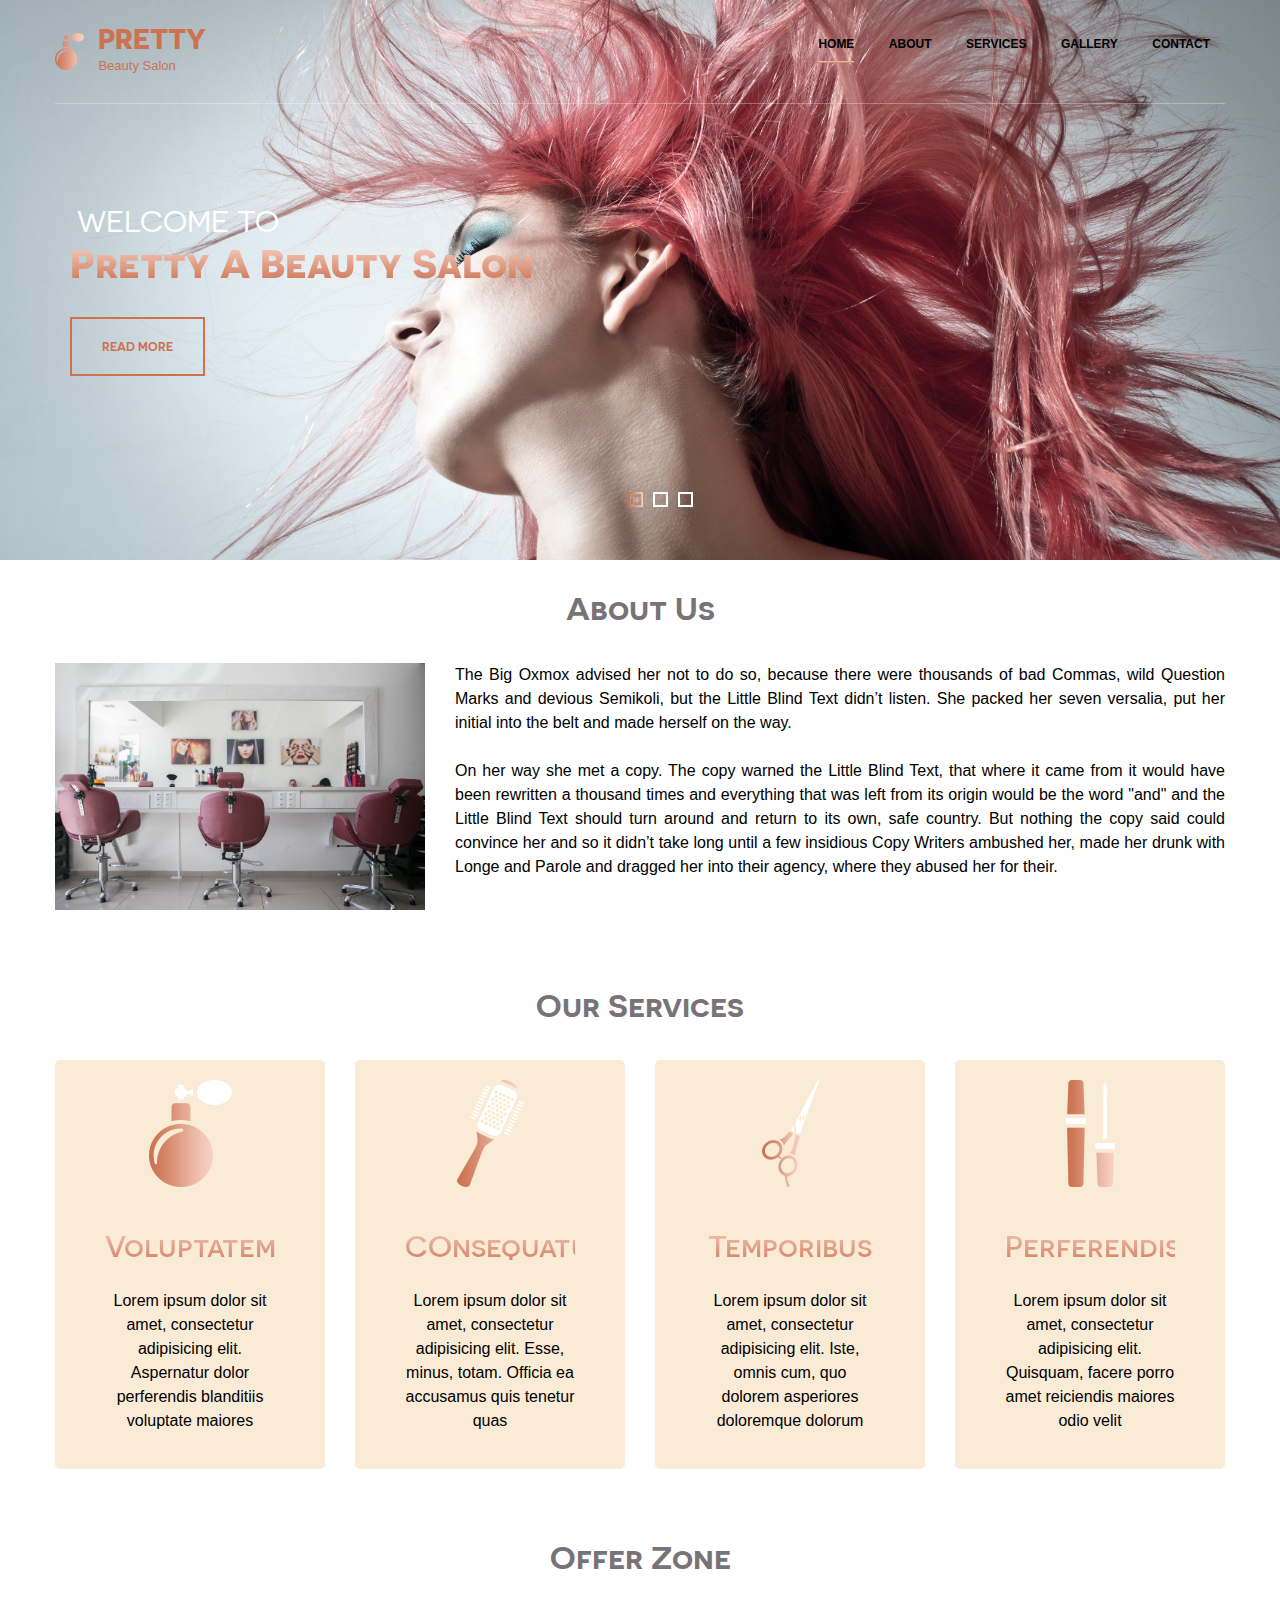
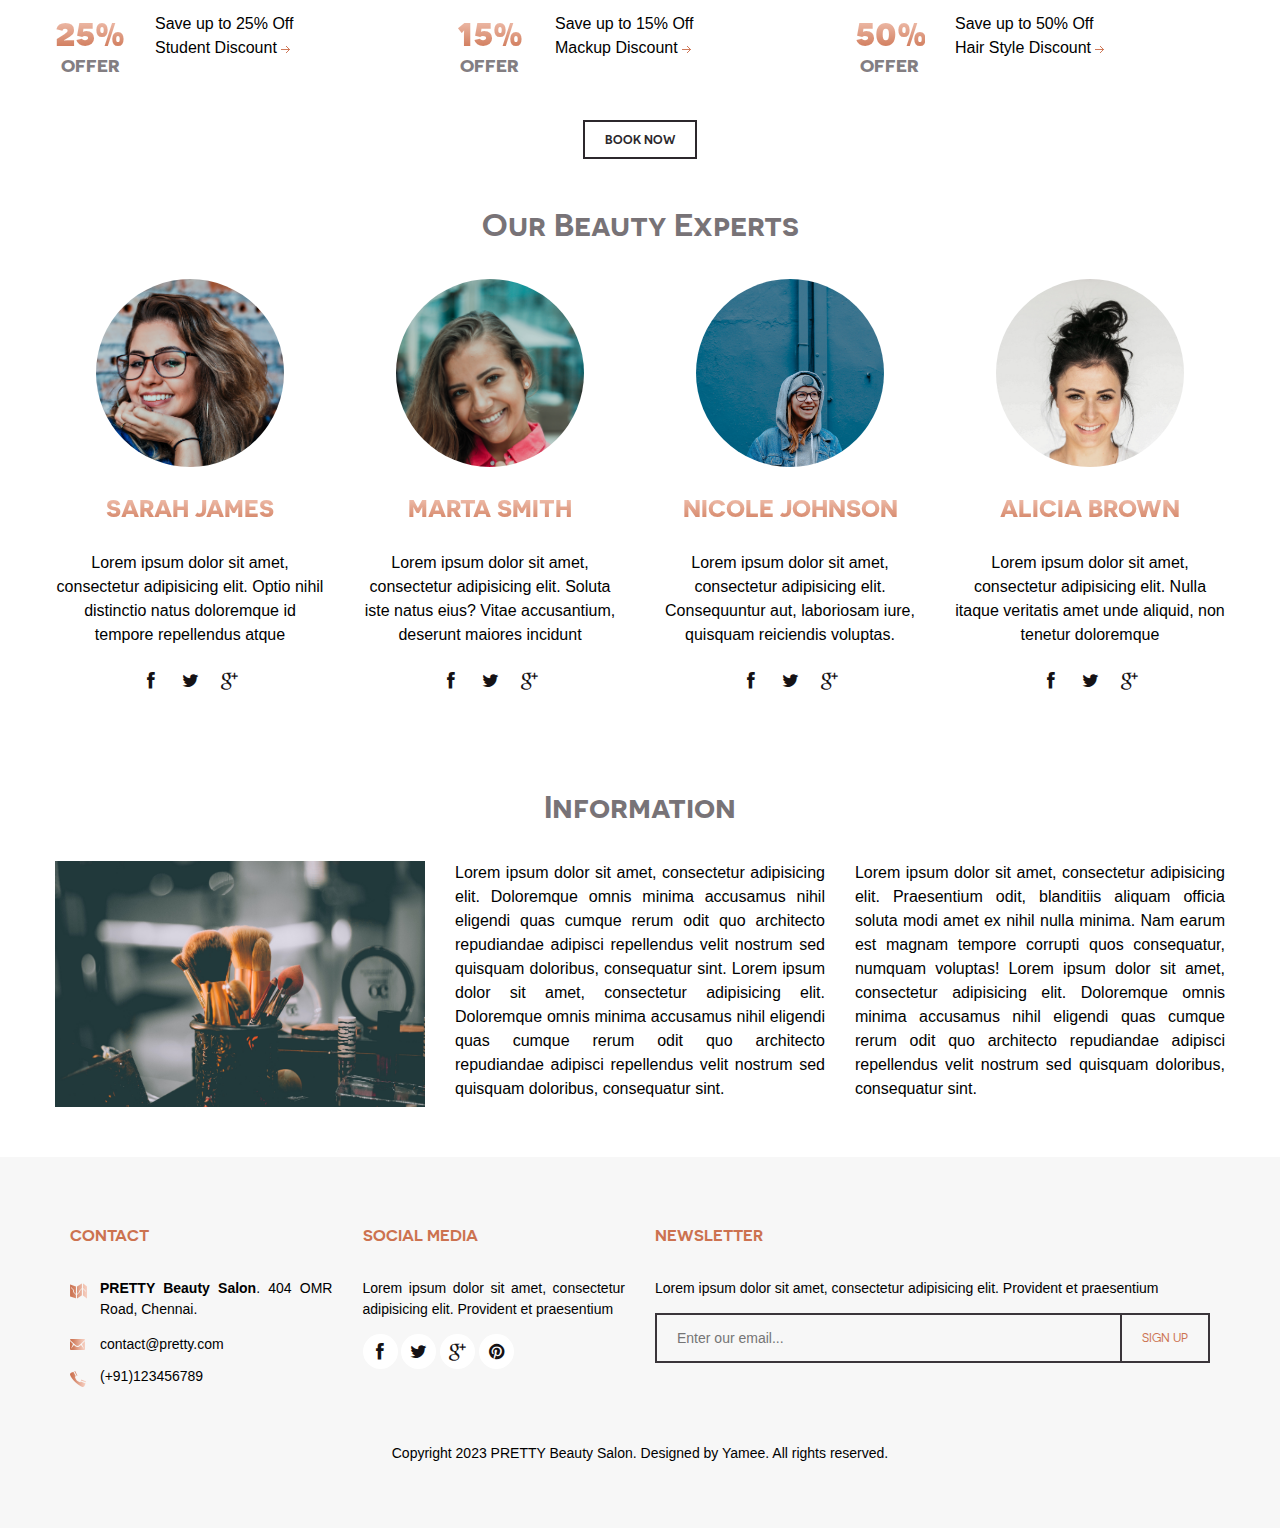
<file: index.html>
<!DOCTYPE html>
<html lang="en">
  <head>
    <meta charset="UTF-8" />
    <meta http-equiv="X-UA-Compatible" content="IE=edge" />
    <meta
      name="viewport"
      content="width=device-width, initial-scale=1.0,maximum-scale=1"
    />

    <title>Beauty Salon</title>
    <!-- Loading third party fonts -->
    <link href="fonts/font-awesome.min.css" rel="stylesheet" type="text/css" />
    <link
      href="fonts/novecento-font/novecento-font.css"
      rel="stylesheet"
      type="text/css"
    />
    <!-- Loading main css file -->
    <link rel="stylesheet" href="style.css" />

    <!--[if lt IE 9]>
      <script src="js/ie-support/html5.js"></script>
      <script src="js/ie-support/respond.js"></script>
    <![endif]-->
  </head>

  <body class="homepage header-collapse">
    <div id="site-content">
      <header class="site-header">
        <div class="container">
          <a id="branding" href="index.html">
            <img src="images/logo.png" alt="Company name" class="logo" />
            <div class="logo-copy">
              <h1 class="site-title">PRETTY</h1>
              <small class="site-description">Beauty Salon</small>
            </div>
          </a>
          <!-- #branding -->

          <!-- Default snippet for navigation -->
          <div class="main-navigation">
            <button type="button" class="menu-toggle">
              <i class="fa fa-bars"></i>
            </button>
            <ul class="menu">
              <li class="menu-item current-menu-item">
                <a href="index.html">Home</a>
              </li>
              <li class="menu-item"><a href="about.html">About</a></li>
              <li class="menu-item"><a href="service.html">Services</a></li>
              <li class="menu-item"><a href="gallery.html">Gallery</a></li>
              <li class="menu-item"><a href="contact.html">Contact</a></li>
            </ul>
            <!-- .menu -->
          </div>
          <!-- .main-navigation -->

          <div class="mobile-navigation"></div>
        </div>
      </header>

      <div class="hero hero-slider">
        <ul class="slides">
          <li data-bg-image="images/banner2.jpg">
            <div class="container">
              <h3 class="slider-subtitle">Welcome to</h3>
              <h2 class="slider-title">Pretty A Beauty Salon</h2>
              <a href="#" class="button large">Read more</a>
            </div>
          </li>
          <li data-bg-image="images/banner3.jpg">
            <div class="container">
              <h3 class="slider-subtitle">Welcome to</h3>
              <h2 class="slider-title">Pretty A Beauty Salon</h2>
              <a href="#" class="button large">Read more</a>
            </div>
          </li>
          <li data-bg-image="images/banner1.jpg">
            <div class="container">
              <h3 class="slider-subtitle">Welcome to</h3>
              <h2 class="slider-title">Pretty A Beauty Salon</h2>
              <a href="#" class="button large">Read more</a>
            </div>
          </li>
        </ul>
      </div>

      <main class="main-content">
        <div class="fullwidth-block latest-news-section">
          <div class="container">
            <div class="row">
              <div class="fullwidth-block information-section">
                <h2 class="section-title">About Us</h2>
                <div class="col-md-4">
                  <figure><img src="images/about.jpg" /></figure>
                </div>
                <div class="col-md-8">
                  <p>
                    The Big Oxmox advised her not to do so, because there were
                    thousands of bad Commas, wild Question Marks and devious
                    Semikoli, but the Little Blind Text didn’t listen. She
                    packed her seven versalia, put her initial into the belt and
                    made herself on the way. <br />
                    <br />
                    On her way she met a copy. The copy warned the Little Blind
                    Text, that where it came from it would have been rewritten a
                    thousand times and everything that was left from its origin
                    would be the word "and" and the Little Blind Text should
                    turn around and return to its own, safe country. But nothing
                    the copy said could convince her and so it didn’t take long
                    until a few insidious Copy Writers ambushed her, made her
                    drunk with Longe and Parole and dragged her into their
                    agency, where they abused her for their.
                  </p>
                </div>
              </div>
            </div>
          </div>
        </div>

        <div class="fullwidth-block features-section">
          <div class="container">
            <h2 class="section-title">Our Services</h2>
            <div class="row">
              <div class="col-md-3">
                <div class="feature">
                  <img src="images/icon-1.png" class="feature-image" />
                  <h3 class="feature-title">Voluptatem</h3>
                  <p>
                    Lorem ipsum dolor sit amet, consectetur adipisicing elit.
                    Aspernatur dolor perferendis blanditiis voluptate maiores
                  </p>
                </div>
              </div>
              <div class="col-md-3">
                <div class="feature">
                  <img src="images/icon-2.png" class="feature-image" />
                  <h3 class="feature-title">COnsequatur</h3>
                  <p>
                    Lorem ipsum dolor sit amet, consectetur adipisicing elit.
                    Esse, minus, totam. Officia ea accusamus quis tenetur quas
                  </p>
                </div>
              </div>
              <div class="col-md-3">
                <div class="feature">
                  <img src="images/icon-3.png" class="feature-image" />
                  <h3 class="feature-title">Temporibus</h3>
                  <p>
                    Lorem ipsum dolor sit amet, consectetur adipisicing elit.
                    Iste, omnis cum, quo dolorem asperiores doloremque dolorum
                  </p>
                </div>
              </div>
              <div class="col-md-3">
                <div class="feature">
                  <img src="images/icon-4.png" class="feature-image" />
                  <h3 class="feature-title">Perferendis</h3>
                  <p>
                    Lorem ipsum dolor sit amet, consectetur adipisicing elit.
                    Quisquam, facere porro amet reiciendis maiores odio velit
                  </p>
                </div>
              </div>
            </div>
            <!-- .row -->
          </div>
          <!-- .container -->
        </div>
        <!-- .fullwidth-block.features-section -->

        <div class="fullwidth-block latest-news-section">
          <div class="container">
            <h2 class="section-title">Offer Zone</h2>
            <div class="row">
              <div class="col-md-4">
                <div class="news">
                  <div class="entry-date">
                    <div class="date">25%</div>
                    <div class="monthyear">OFFER</div>
                  </div>
                  <div class="entry-detail">
                    <div class="entry-summary">
                      Save up to 25% Off <br />
                      Student Discount
                      <a href="#" class="more-icon"
                        ><img src="images/arrow.png"
                      /></a>
                    </div>
                  </div>
                </div>
              </div>
              <div class="col-md-4">
                <div class="news">
                  <div class="entry-date">
                    <div class="date">15%</div>
                    <div class="monthyear">OFFER</div>
                  </div>
                  <div class="entry-detail">
                    <div class="entry-summary">
                      Save up to 15% Off <br />
                      Mackup Discount
                      <a href="#" class="more-icon"
                        ><img src="images/arrow.png"
                      /></a>
                    </div>
                  </div>
                </div>
              </div>
              <div class="col-md-4">
                <div class="news">
                  <div class="entry-date">
                    <div class="date">50%</div>
                    <div class="monthyear">OFFER</div>
                  </div>
                  <div class="entry-detail">
                    <div class="entry-summary">
                      Save up to 50% Off <br />
                      Hair Style Discount
                      <a href="#" class="more-icon"
                        ><img src="images/arrow.png"
                      /></a>
                    </div>
                  </div>
                </div>
              </div>
            </div>
            <!-- .row -->
            <div class="text-center">
              <a href="#" class="button no-gradient">Book Now</a>
            </div>
          </div>
          <!-- .container -->
        </div>
        <!-- .fullwidth-block.latest-news-section -->

        <div class="fullwidth-block team-section">
          <div class="container">
            <h2 class="section-title">Our Beauty Experts</h2>
            <div class="row">
              <div class="col-md-3">
                <div class="team">
                  <figure class="team-image">
                    <img src="images/team1.jpg" />
                  </figure>
                  <h3 class="team-name">Sarah james</h3>
                  <p>
                    Lorem ipsum dolor sit amet, consectetur adipisicing elit.
                    Optio nihil distinctio natus doloremque id tempore
                    repellendus atque
                  </p>
                  <div class="social-links">
                    <a href="#"><i class="fa fa-facebook"></i></a>
                    <a href="#"><i class="fa fa-twitter"></i></a>
                    <a href="#"><i class="fa fa-google-plus"></i></a>
                  </div>
                </div>
              </div>
              <div class="col-md-3">
                <div class="team">
                  <figure class="team-image">
                    <img src="images/team2.jpg" />
                  </figure>
                  <h3 class="team-name">Marta Smith</h3>
                  <p>
                    Lorem ipsum dolor sit amet, consectetur adipisicing elit.
                    Soluta iste natus eius? Vitae accusantium, deserunt maiores
                    incidunt
                  </p>
                  <div class="social-links">
                    <a href="#"><i class="fa fa-facebook"></i></a>
                    <a href="#"><i class="fa fa-twitter"></i></a>
                    <a href="#"><i class="fa fa-google-plus"></i></a>
                  </div>
                </div>
              </div>
              <div class="col-md-3">
                <div class="team">
                  <figure class="team-image">
                    <img src="images/team3.jpg" />
                  </figure>
                  <h3 class="team-name">Nicole Johnson</h3>
                  <p>
                    Lorem ipsum dolor sit amet, consectetur adipisicing elit.
                    Consequuntur aut, laboriosam iure, quisquam reiciendis
                    voluptas.
                  </p>
                  <div class="social-links">
                    <a href="#"><i class="fa fa-facebook"></i></a>
                    <a href="#"><i class="fa fa-twitter"></i></a>
                    <a href="#"><i class="fa fa-google-plus"></i></a>
                  </div>
                </div>
              </div>
              <div class="col-md-3">
                <div class="team">
                  <figure class="team-image">
                    <img src="images/team4.jpg" />
                  </figure>
                  <h3 class="team-name">Alicia Brown</h3>
                  <p>
                    Lorem ipsum dolor sit amet, consectetur adipisicing elit.
                    Nulla itaque veritatis amet unde aliquid, non tenetur
                    doloremque
                  </p>
                  <div class="social-links">
                    <a href="#"><i class="fa fa-facebook"></i></a>
                    <a href="#"><i class="fa fa-twitter"></i></a>
                    <a href="#"><i class="fa fa-google-plus"></i></a>
                  </div>
                </div>
              </div>
            </div>
            <!-- .row -->
          </div>
          <!-- .container -->
        </div>
        <!-- .fullwidth-block.team-section -->

        <div class="fullwidth-block information-section">
          <div class="container">
            <h2 class="section-title">Information</h2>
            <div class="row">
              <div class="col-md-4">
                <figure><img src="images/banner1.jpg" /></figure>
              </div>
              <div class="col-md-4">
                <p>
                  Lorem ipsum dolor sit amet, consectetur adipisicing elit.
                  Doloremque omnis minima accusamus nihil eligendi quas cumque
                  rerum odit quo architecto repudiandae adipisci repellendus
                  velit nostrum sed quisquam doloribus, consequatur sint. Lorem
                  ipsum dolor sit amet, consectetur adipisicing elit. Doloremque
                  omnis minima accusamus nihil eligendi quas cumque rerum odit
                  quo architecto repudiandae adipisci repellendus velit nostrum
                  sed quisquam doloribus, consequatur sint.
                </p>
              </div>
              <div class="col-md-4">
                <p>
                  Lorem ipsum dolor sit amet, consectetur adipisicing elit.
                  Praesentium odit, blanditiis aliquam officia soluta modi amet
                  ex nihil nulla minima. Nam earum est magnam tempore corrupti
                  quos consequatur, numquam voluptas! Lorem ipsum dolor sit
                  amet, consectetur adipisicing elit. Doloremque omnis minima
                  accusamus nihil eligendi quas cumque rerum odit quo architecto
                  repudiandae adipisci repellendus velit nostrum sed quisquam
                  doloribus, consequatur sint.
                </p>
              </div>
            </div>
          </div>
        </div>
        <!-- .fullwidth-block.information-section -->
      </main>

      <footer class="site-footer">
        <div class="container">
          <div class="row">
            <div class="col-md-3">
              <div class="widget contact-widget">
                <h3 class="widget-title">Contact</h3>
                <div class="contact-info">
                  <address>
                    <img src="images/icon-map-small.png" class="icon" />
                    <p>
                      <strong>PRETTY Beauty Salon</strong>. 404 OMR Road,
                      Chennai.
                    </p>
                  </address>
                  <a
                    href="mailto:contact@pretty.com"
                    class="mail"
                    style="color: black"
                    ><img
                      src="images/icon-envelope-small.png"
                      class="icon"
                    />contact@pretty.com</a
                  >
                  <a
                    href="tel:(+91)123456789"
                    class="phone"
                    style="color: black"
                    ><img
                      src="images/icon-phone-small.png"
                      class="icon"
                    />(+91)123456789</a
                  >
                </div>
              </div>
            </div>
            <div class="col-md-3">
              <div class="widget">
                <h3 class="widget-title">Social Media</h3>
                <p>
                  Lorem ipsum dolor sit amet, consectetur adipisicing elit.
                  Provident et praesentium
                </p>
                <div class="social-links">
                  <a href="#"><i class="fa fa-facebook"></i></a>
                  <a href="#"><i class="fa fa-twitter"></i></a>
                  <a href="#"><i class="fa fa-google-plus"></i></a>
                  <a href="#"><i class="fa fa-pinterest"></i></a>
                </div>
              </div>
            </div>
            <div class="col-md-6">
              <div class="widget">
                <h3 class="widget-title">Newsletter</h3>
                <p>
                  Lorem ipsum dolor sit amet, consectetur adipisicing elit.
                  Provident et praesentium
                </p>
                <form action="#" class="subscribe-form">
                  <input
                    type="email"
                    placeholder="Enter our email..."
                    style="color: black"
                  />
                  <input type="submit" value="Sign up" />
                </form>
              </div>
            </div>
          </div>

          <div class="colophon">
            <p>
              Copyright 2023 PRETTY Beauty Salon. Designed by Yamee. All rights
              reserved.
            </p>
          </div>
        </div>
      </footer>
    </div>

    <script src="js/jquery-1.11.1.min.js"></script>
    <script src="js/plugins.js"></script>
    <script src="js/app.js"></script>
  </body>
</html>
</file>
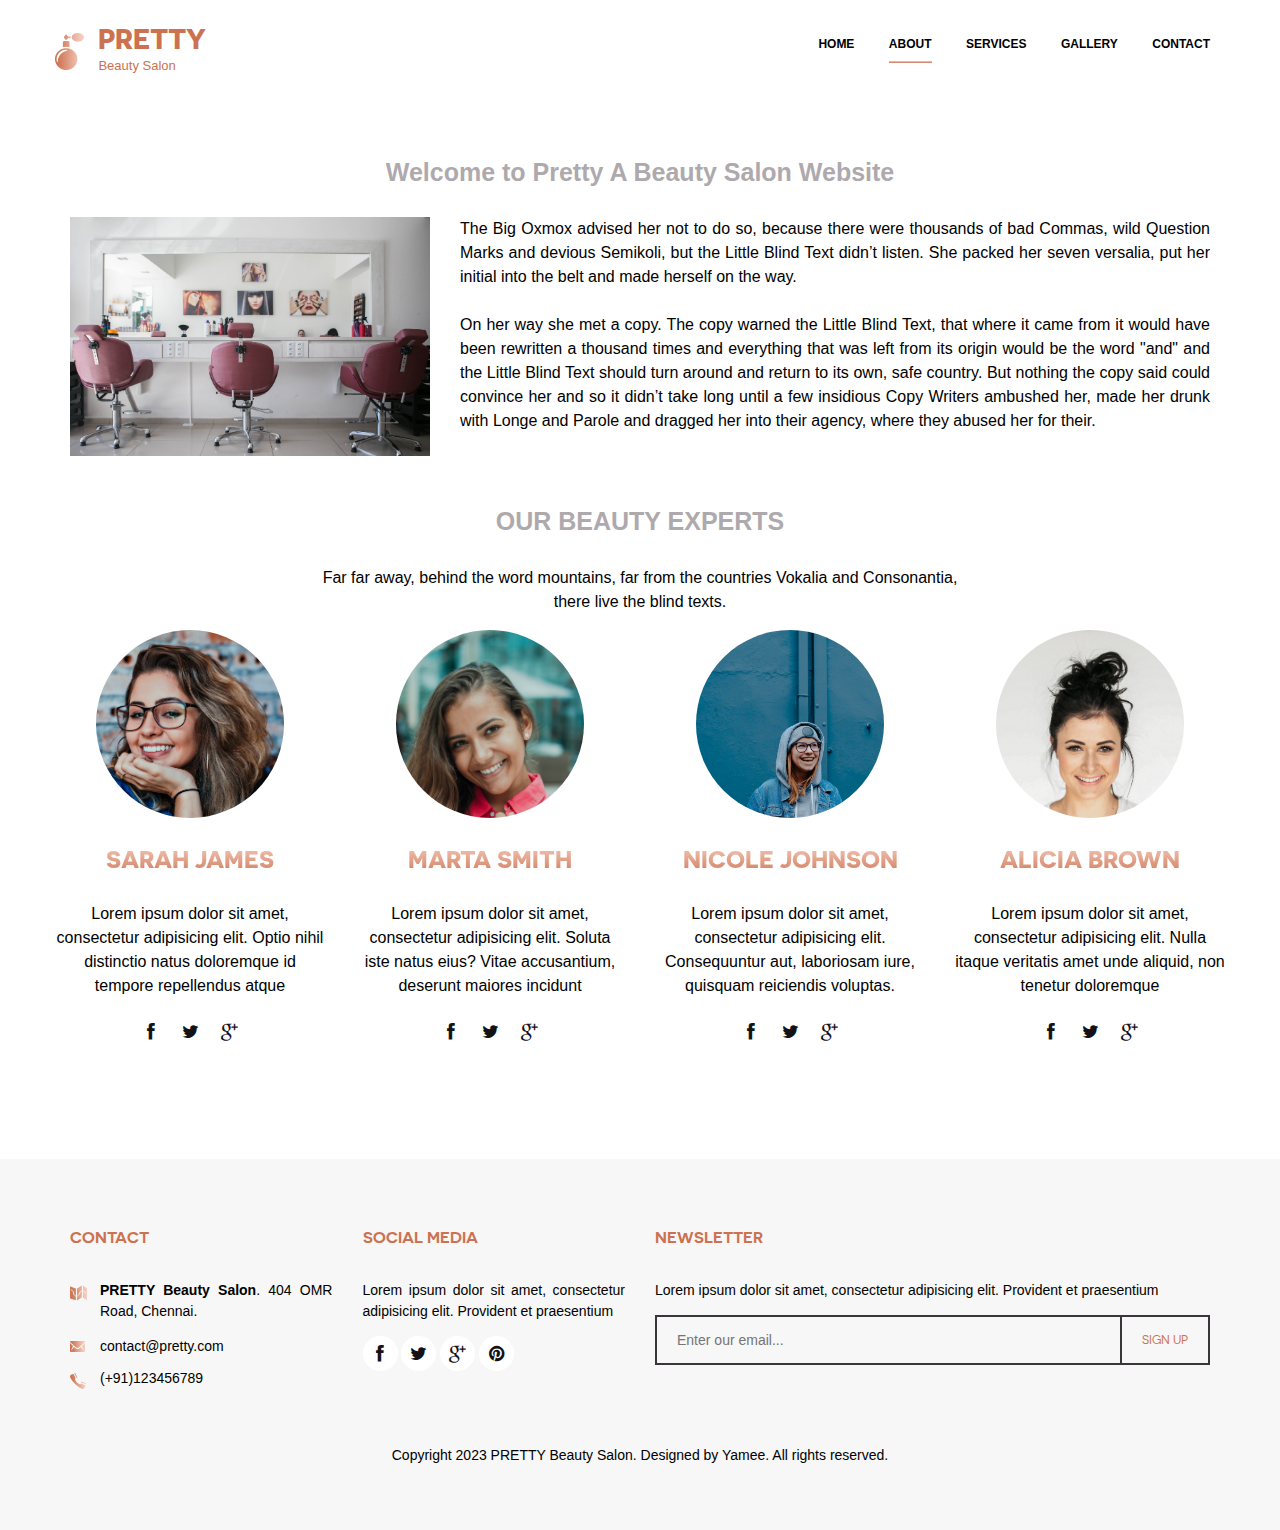
<file: about.html>
<!DOCTYPE html>
<html lang="en">
  <head>
    <meta charset="UTF-8" />
    <meta http-equiv="X-UA-Compatible" content="IE=edge" />
    <meta
      name="viewport"
      content="width=device-width, initial-scale=1.0,maximum-scale=1"
    />

    <title>Beauty Salon | About Us</title>
    <!-- Loading third party fonts -->
    <link href="fonts/font-awesome.min.css" rel="stylesheet" type="text/css" />
    <link
      href="fonts/novecento-font/novecento-font.css"
      rel="stylesheet"
      type="text/css"
    />
    <!-- Loading main css file -->
    <link rel="stylesheet" href="style.css" />

    <!--[if lt IE 9]>
      <script src="js/ie-support/html5.js"></script>
      <script src="js/ie-support/respond.js"></script>
    <![endif]-->
  </head>

  <body>
    <div id="site-content">
      <header class="site-header">
        <div class="container">
          <a id="branding" href="index.html">
            <img src="images/logo.png" alt="Company name" class="logo" />
            <div class="logo-copy">
              <h1 class="site-title">PRETTY</h1>
              <small class="site-description">Beauty Salon</small>
            </div>
          </a>
          <!-- #branding -->

          <!-- Default snippet for navigation -->
          <div class="main-navigation">
            <button type="button" class="menu-toggle">
              <i class="fa fa-bars"></i>
            </button>
            <ul class="menu">
              <li class="menu-item"><a href="index.html">Home</a></li>
              <li class="menu-item current-menu-item">
                <a href="about.html">About</a>
              </li>
              <li class="menu-item"><a href="service.html">Services</a></li>
              <li class="menu-item"><a href="gallery.html">Gallery</a></li>
              <li class="menu-item"><a href="contact.html">Contact</a></li>
            </ul>
            <!-- .menu -->
          </div>
          <!-- .main-navigation -->

          <div class="mobile-navigation"></div>
        </div>
      </header>

      <main class="main-content">
        <div class="page">
          <div class="container">
            <div class="row">
              <div class="fullwidth-block information-section">
                <p class="about-text">
                  Welcome to Pretty A Beauty Salon Website
                </p>
                <div class="col-md-4">
                  <figure><img src="images/about.jpg" /></figure>
                </div>
                <div class="col-md-8">
                  <p>
                    The Big Oxmox advised her not to do so, because there were
                    thousands of bad Commas, wild Question Marks and devious
                    Semikoli, but the Little Blind Text didn’t listen. She
                    packed her seven versalia, put her initial into the belt and
                    made herself on the way. <br />
                    <br />
                    On her way she met a copy. The copy warned the Little Blind
                    Text, that where it came from it would have been rewritten a
                    thousand times and everything that was left from its origin
                    would be the word "and" and the Little Blind Text should
                    turn around and return to its own, safe country. But nothing
                    the copy said could convince her and so it didn’t take long
                    until a few insidious Copy Writers ambushed her, made her
                    drunk with Longe and Parole and dragged her into their
                    agency, where they abused her for their.
                  </p>
                </div>
              </div>
            </div>
          </div>

          <div class="fullwidth-block team-section">
            <div class="container">
              <p class="about-text">OUR BEAUTY EXPERTS</p>
              <p style="text-align: center">
                Far far away, behind the word mountains, far from the countries
                Vokalia and Consonantia,<br />
                there live the blind texts.
              </p>
              <div class="row">
                <div class="col-md-3">
                  <div class="team">
                    <figure class="team-image">
                      <img src="images/team1.jpg" />
                    </figure>
                    <h3 class="team-name">Sarah james</h3>
                    <p>
                      Lorem ipsum dolor sit amet, consectetur adipisicing elit.
                      Optio nihil distinctio natus doloremque id tempore
                      repellendus atque
                    </p>
                    <div class="social-links">
                      <a href="#"><i class="fa fa-facebook"></i></a>
                      <a href="#"><i class="fa fa-twitter"></i></a>
                      <a href="#"><i class="fa fa-google-plus"></i></a>
                    </div>
                  </div>
                </div>
                <div class="col-md-3">
                  <div class="team">
                    <figure class="team-image">
                      <img src="images/team2.jpg" />
                    </figure>
                    <h3 class="team-name">Marta Smith</h3>
                    <p>
                      Lorem ipsum dolor sit amet, consectetur adipisicing elit.
                      Soluta iste natus eius? Vitae accusantium, deserunt
                      maiores incidunt
                    </p>
                    <div class="social-links">
                      <a href="#"><i class="fa fa-facebook"></i></a>
                      <a href="#"><i class="fa fa-twitter"></i></a>
                      <a href="#"><i class="fa fa-google-plus"></i></a>
                    </div>
                  </div>
                </div>
                <div class="col-md-3">
                  <div class="team">
                    <figure class="team-image">
                      <img src="images/team3.jpg" />
                    </figure>
                    <h3 class="team-name">Nicole Johnson</h3>
                    <p>
                      Lorem ipsum dolor sit amet, consectetur adipisicing elit.
                      Consequuntur aut, laboriosam iure, quisquam reiciendis
                      voluptas.
                    </p>
                    <div class="social-links">
                      <a href="#"><i class="fa fa-facebook"></i></a>
                      <a href="#"><i class="fa fa-twitter"></i></a>
                      <a href="#"><i class="fa fa-google-plus"></i></a>
                    </div>
                  </div>
                </div>
                <div class="col-md-3">
                  <div class="team">
                    <figure class="team-image">
                      <img src="images/team4.jpg" />
                    </figure>
                    <h3 class="team-name">Alicia Brown</h3>
                    <p>
                      Lorem ipsum dolor sit amet, consectetur adipisicing elit.
                      Nulla itaque veritatis amet unde aliquid, non tenetur
                      doloremque
                    </p>
                    <div class="social-links">
                      <a href="#"><i class="fa fa-facebook"></i></a>
                      <a href="#"><i class="fa fa-twitter"></i></a>
                      <a href="#"><i class="fa fa-google-plus"></i></a>
                    </div>
                  </div>
                </div>
              </div>
              <!-- .row -->
            </div>
            <!-- .container -->
          </div>
        </div>
      </main>

      <footer class="site-footer">
        <div class="container">
          <div class="row">
            <div class="col-md-3">
              <div class="widget contact-widget">
                <h3 class="widget-title">Contact</h3>
                <div class="contact-info">
                  <address>
                    <img src="images/icon-map-small.png" class="icon" />
                    <p>
                      <strong>PRETTY Beauty Salon</strong>. 404 OMR Road,
                      Chennai.
                    </p>
                  </address>
                  <a
                    href="mailto:contact@pretty.com"
                    class="mail"
                    style="color: black"
                    ><img
                      src="images/icon-envelope-small.png"
                      class="icon"
                    />contact@pretty.com</a
                  >
                  <a
                    href="tel:(+91)123456789"
                    class="phone"
                    style="color: black"
                    ><img
                      src="images/icon-phone-small.png"
                      class="icon"
                    />(+91)123456789</a
                  >
                </div>
              </div>
            </div>
            <div class="col-md-3">
              <div class="widget">
                <h3 class="widget-title">Social Media</h3>
                <p>
                  Lorem ipsum dolor sit amet, consectetur adipisicing elit.
                  Provident et praesentium
                </p>
                <div class="social-links">
                  <a href="#"><i class="fa fa-facebook"></i></a>
                  <a href="#"><i class="fa fa-twitter"></i></a>
                  <a href="#"><i class="fa fa-google-plus"></i></a>
                  <a href="#"><i class="fa fa-pinterest"></i></a>
                </div>
              </div>
            </div>
            <div class="col-md-6">
              <div class="widget">
                <h3 class="widget-title">Newsletter</h3>
                <p>
                  Lorem ipsum dolor sit amet, consectetur adipisicing elit.
                  Provident et praesentium
                </p>
                <form action="#" class="subscribe-form">
                  <input
                    type="email"
                    placeholder="Enter our email..."
                    style="color: black"
                  />
                  <input type="submit" value="Sign up" />
                </form>
              </div>
            </div>
          </div>

          <div class="colophon">
            <p>
              Copyright 2023 PRETTY Beauty Salon. Designed by Yamee. All rights
              reserved.
            </p>
          </div>
        </div>
      </footer>
    </div>

    <script src="js/jquery-1.11.1.min.js"></script>
    <script src="js/plugins.js"></script>
    <script src="js/app.js"></script>
  </body>
</html>
</file>
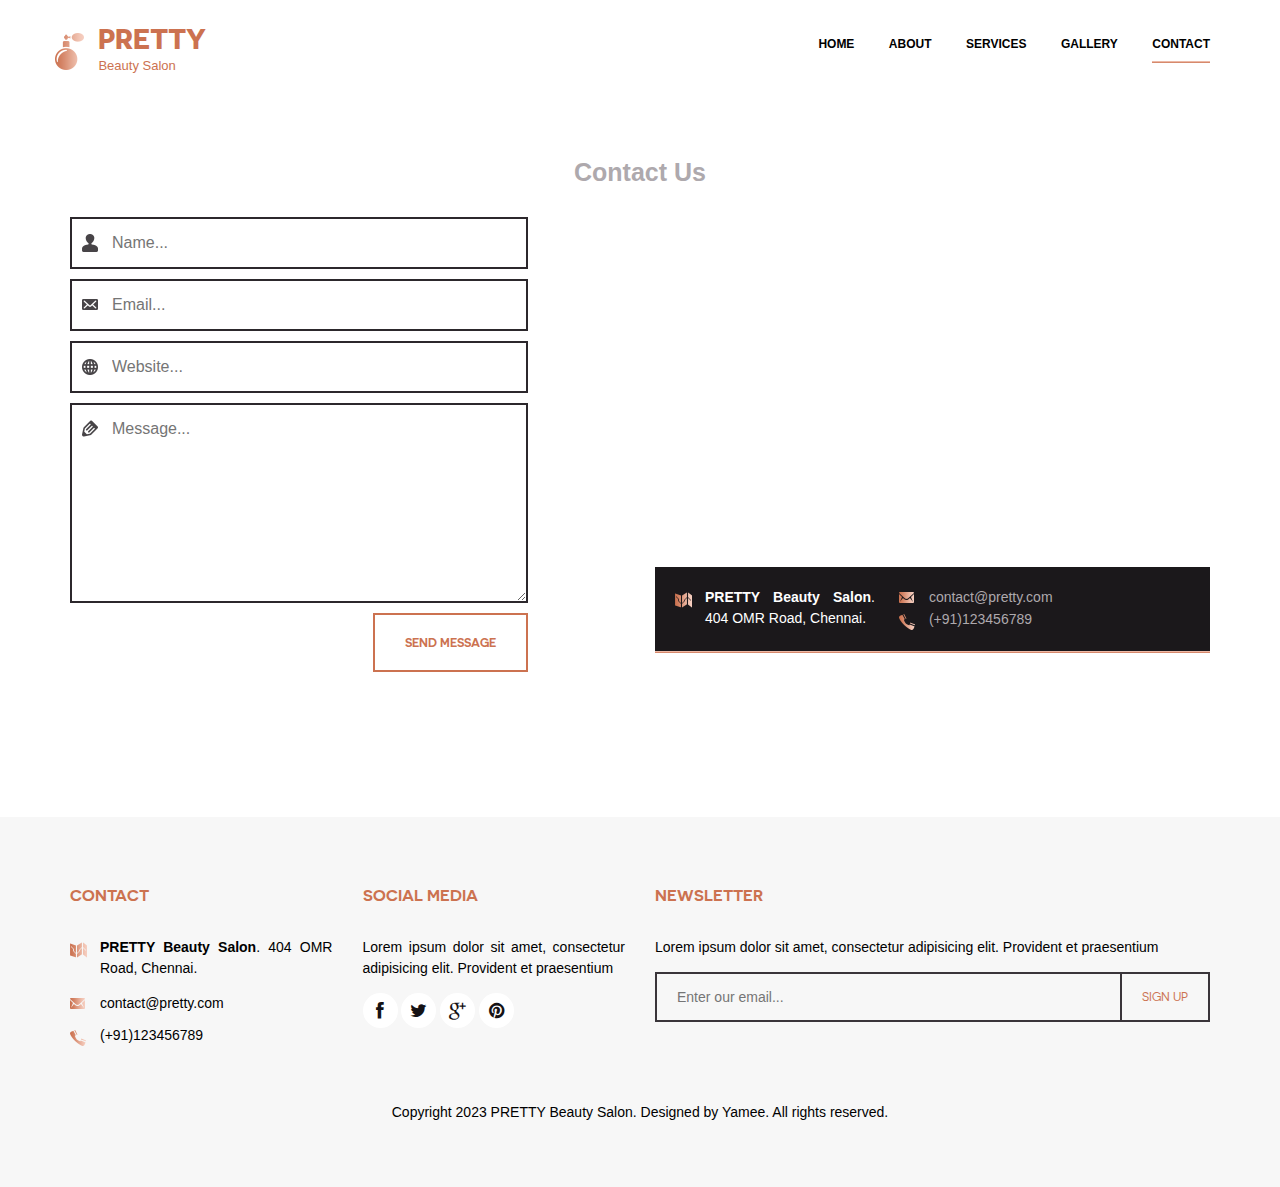
<file: contact.html>
<!DOCTYPE html>
<html lang="en">
  <head>
    <meta charset="UTF-8" />
    <meta http-equiv="X-UA-Compatible" content="IE=edge" />
    <meta
      name="viewport"
      content="width=device-width, initial-scale=1.0,maximum-scale=1"
    />

    <title>Beauty Salon | Contact</title>
    <!-- Loading third party fonts -->
    <link href="fonts/font-awesome.min.css" rel="stylesheet" type="text/css" />
    <link
      href="fonts/novecento-font/novecento-font.css"
      rel="stylesheet"
      type="text/css"
    />
    <!-- Loading main css file -->
    <link rel="stylesheet" href="style.css" />

    <!--[if lt IE 9]>
      <script src="js/ie-support/html5.js"></script>
      <script src="js/ie-support/respond.js"></script>
    <![endif]-->
  </head>

  <body>
    <div id="site-content">
      <header class="site-header">
        <div class="container">
          <a id="branding" href="index.html">
            <img src="images/logo.png" alt="Company name" class="logo" />
            <div class="logo-copy">
              <h1 class="site-title">PRETTY</h1>
              <small class="site-description">Beauty Salon</small>
            </div>
          </a>
          <!-- #branding -->

          <!-- Default snippet for navigation -->
          <div class="main-navigation">
            <button type="button" class="menu-toggle">
              <i class="fa fa-bars"></i>
            </button>
            <ul class="menu">
              <li class="menu-item"><a href="index.html">Home</a></li>
              <li class="menu-item"><a href="about.html">About</a></li>
              <li class="menu-item"><a href="service.html">Services</a></li>
              <li class="menu-item"><a href="gallery.html">Gallery</a></li>
              <li class="menu-item current-menu-item">
                <a href="contact.html">Contact</a>
              </li>
            </ul>
            <!-- .menu -->
          </div>
          <!-- .main-navigation -->

          <div class="mobile-navigation"></div>
        </div>
      </header>

      <main class="main-content">
        <div class="page">
          <div class="container">
            <p class="about-text">Contact Us</p>
            <div class="row">
              <div class="col-md-5">
                <form action="#" class="contact-form">
                  <input
                    type="text"
                    id="name"
                    placeholder="Name..."
                    style="color: black"
                  />
                  <input
                    type="text"
                    id="email"
                    placeholder="Email..."
                    style="color: black"
                  />
                  <input
                    type="text"
                    id="website"
                    placeholder="Website..."
                    style="color: black"
                  />
                  <textarea
                    name=""
                    id="message"
                    placeholder="Message..."
                    style="color: black"
                  ></textarea>
                  <div class="text-right">
                    <button class="button large" type="submit">
                      Send Message
                    </button>
                  </div>
                </form>
              </div>
              <div class="col-md-6 col-md-offset-1">
                <div class="map-container">
                  <div class="map"></div>
                  <div class="address-info">
                    <address>
                      <img src="images/icon-map-small.png" class="icon" />
                      <p style="color: white">
                        <strong>PRETTY Beauty Salon</strong>. 404 OMR Road,
                        Chennai.
                      </p>
                    </address>
                    <div class="contact-info">
                      <a href="mailto:contact@pretty.com" class="mail"
                        ><img
                          src="images/icon-envelope-small.png"
                          class="icon"
                        />contact@pretty.com</a
                      >
                      <a href="tel:(+91)123456789" class="phone"
                        ><img
                          src="images/icon-phone-small.png"
                          class="icon"
                        />(+91)123456789</a
                      >
                    </div>
                  </div>
                </div>
              </div>
            </div>
          </div>
        </div>
      </main>

      <footer class="site-footer">
        <div class="container">
          <div class="row">
            <div class="col-md-3">
              <div class="widget contact-widget">
                <h3 class="widget-title">Contact</h3>
                <div class="contact-info">
                  <address>
                    <img src="images/icon-map-small.png" class="icon" />
                    <p>
                      <strong>PRETTY Beauty Salon</strong>. 404 OMR Road,
                      Chennai.
                    </p>
                  </address>
                  <a
                    href="mailto:contact@pretty.com"
                    class="mail"
                    style="color: black"
                    ><img
                      src="images/icon-envelope-small.png"
                      class="icon"
                    />contact@pretty.com</a
                  >
                  <a
                    href="tel:(+91)123456789"
                    class="phone"
                    style="color: black"
                    ><img
                      src="images/icon-phone-small.png"
                      class="icon"
                    />(+91)123456789</a
                  >
                </div>
              </div>
            </div>
            <div class="col-md-3">
              <div class="widget">
                <h3 class="widget-title">Social Media</h3>
                <p>
                  Lorem ipsum dolor sit amet, consectetur adipisicing elit.
                  Provident et praesentium
                </p>
                <div class="social-links">
                  <a href="#"><i class="fa fa-facebook"></i></a>
                  <a href="#"><i class="fa fa-twitter"></i></a>
                  <a href="#"><i class="fa fa-google-plus"></i></a>
                  <a href="#"><i class="fa fa-pinterest"></i></a>
                </div>
              </div>
            </div>
            <div class="col-md-6">
              <div class="widget">
                <h3 class="widget-title">Newsletter</h3>
                <p>
                  Lorem ipsum dolor sit amet, consectetur adipisicing elit.
                  Provident et praesentium
                </p>
                <form action="#" class="subscribe-form">
                  <input
                    type="email"
                    placeholder="Enter our email..."
                    style="color: black"
                  />
                  <input type="submit" value="Sign up" />
                </form>
              </div>
            </div>
          </div>

          <div class="colophon">
            <p>
              Copyright 2023 PRETTY Beauty Salon. Designed by Yamee. All rights
              reserved.
            </p>
          </div>
        </div>
      </footer>
    </div>

    <script src="js/jquery-1.11.1.min.js"></script>
    <script src="http://maps.google.com/maps/api/js?sensor=false&amp;language=en"></script>
    <script src="js/plugins.js"></script>
    <script src="js/app.js"></script>
  </body>
</html>
</file>
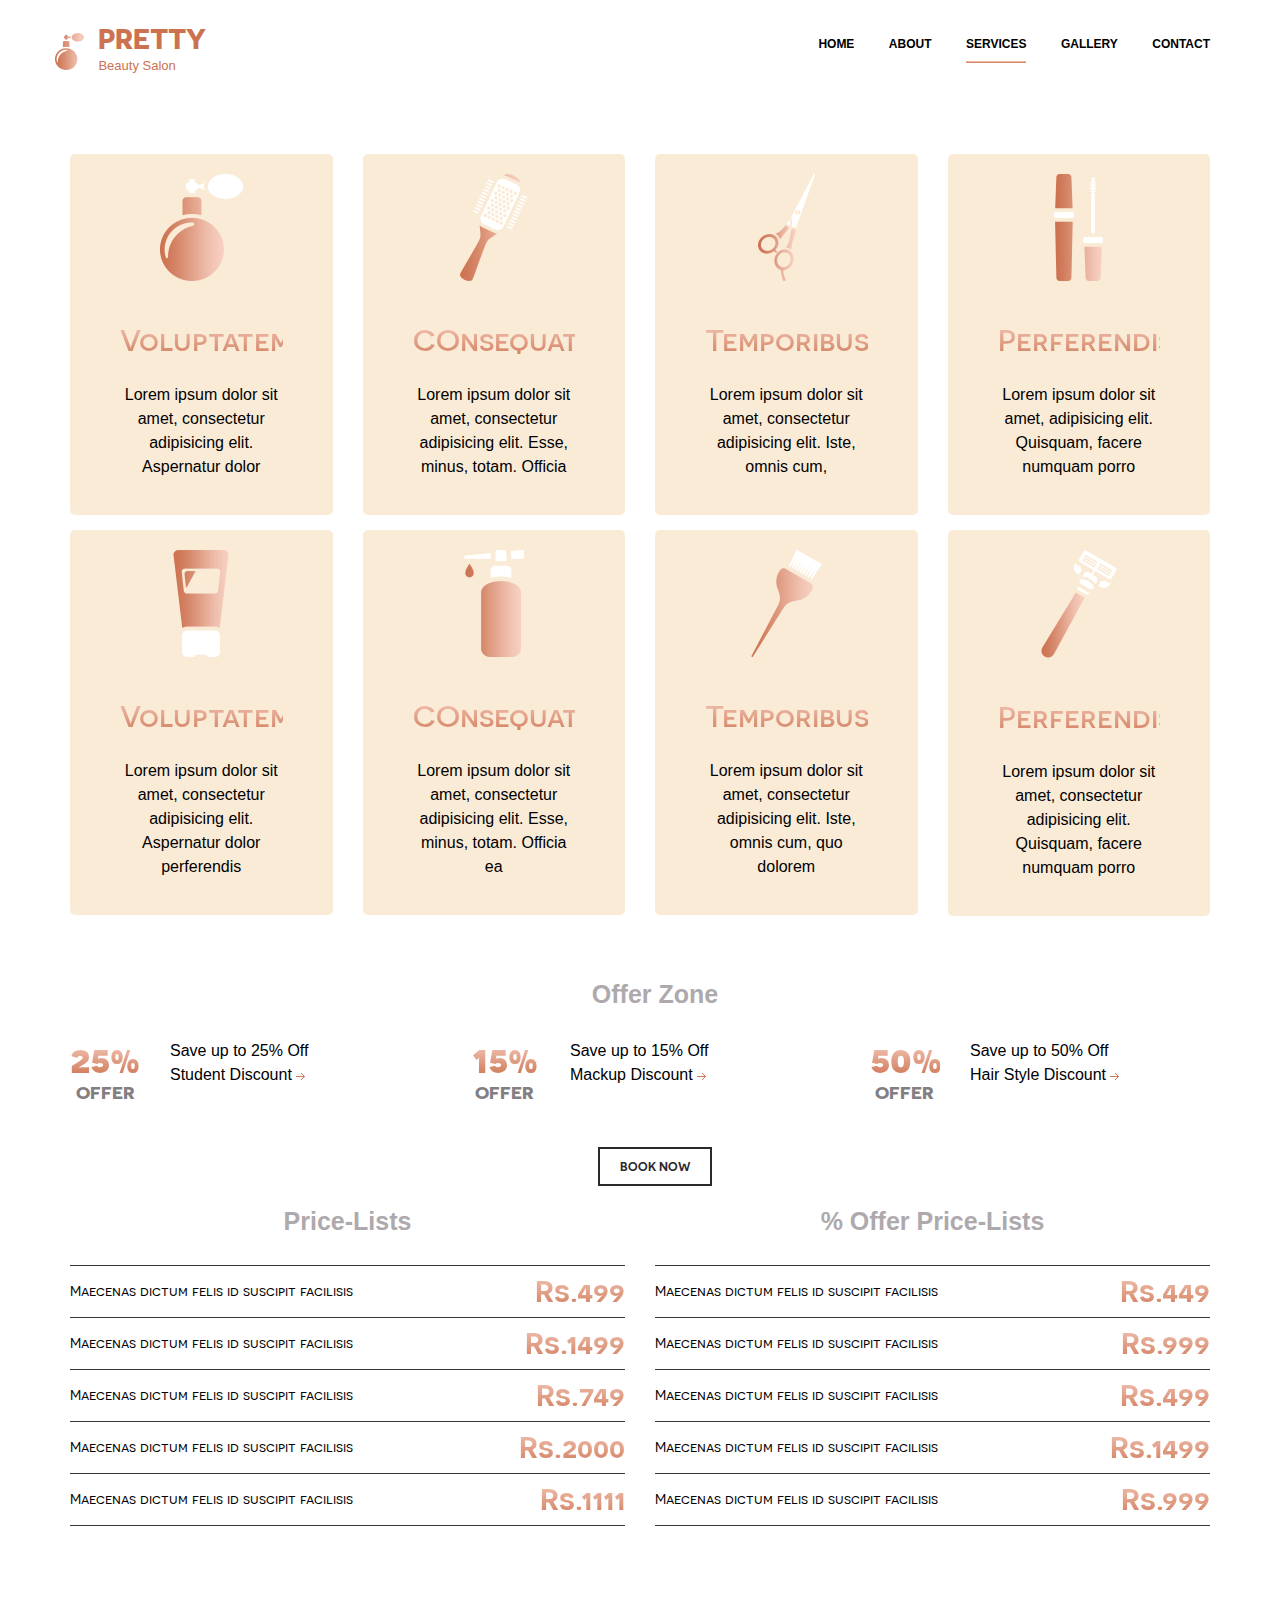
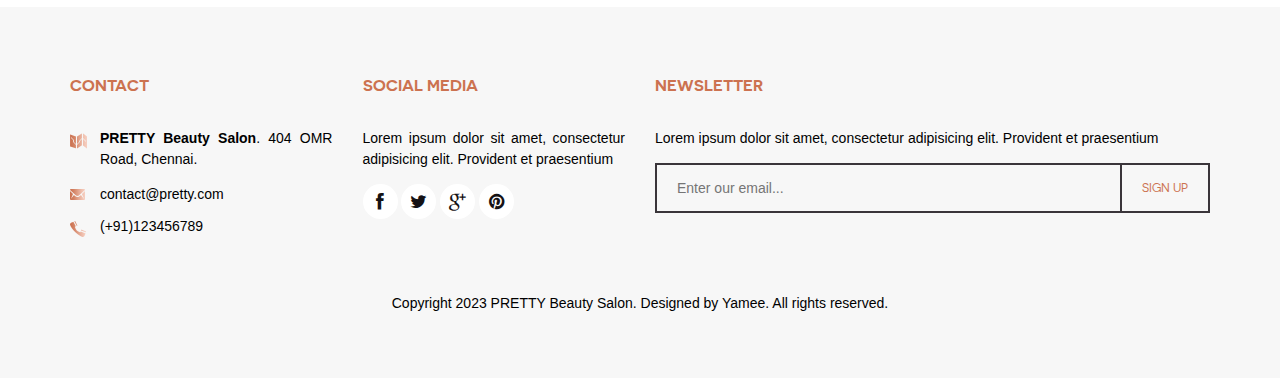
<file: service.html>
<!DOCTYPE html>
<html lang="en">
  <head>
    <meta charset="UTF-8" />
    <meta http-equiv="X-UA-Compatible" content="IE=edge" />
    <meta
      name="viewport"
      content="width=device-width, initial-scale=1.0,maximum-scale=1"
    />

    <title>Beauty Salon | Service</title>
    <!-- Loading third party fonts -->
    <link href="fonts/font-awesome.min.css" rel="stylesheet" type="text/css" />
    <link
      href="fonts/novecento-font/novecento-font.css"
      rel="stylesheet"
      type="text/css"
    />
    <!-- Loading main css file -->
    <link rel="stylesheet" href="style.css" />

    <!--[if lt IE 9]>
      <script src="js/ie-support/html5.js"></script>
      <script src="js/ie-support/respond.js"></script>
    <![endif]-->
  </head>

  <body>
    <div id="site-content">
      <header class="site-header">
        <div class="container">
          <a id="branding" href="index.html">
            <img src="images/logo.png" alt="Company name" class="logo" />
            <div class="logo-copy">
              <h1 class="site-title">PRETTY</h1>
              <small class="site-description">Beauty Salon</small>
            </div>
          </a>
          <!-- #branding -->

          <!-- Default snippet for navigation -->
          <div class="main-navigation">
            <button type="button" class="menu-toggle">
              <i class="fa fa-bars"></i>
            </button>
            <ul class="menu">
              <li class="menu-item"><a href="index.html">Home</a></li>
              <li class="menu-item"><a href="about.html">About</a></li>
              <li class="menu-item current-menu-item">
                <a href="service.html">Services</a>
              </li>
              <li class="menu-item"><a href="gallery.html">Gallery</a></li>
              <li class="menu-item"><a href="contact.html">Contact</a></li>
            </ul>
            <!-- .menu -->
          </div>
          <!-- .main-navigation -->

          <div class="mobile-navigation"></div>
        </div>
      </header>

      <main class="main-content">
        <div class="page">
          <div class="container">
            <div class="row">
              <div class="col-md-3">
                <div class="feature">
                  <img src="images/icon-1.png" class="feature-image" />
                  <h3 class="feature-title">Voluptatem</h3>
                  <p>
                    Lorem ipsum dolor sit amet, consectetur adipisicing elit.
                    Aspernatur dolor
                  </p>
                </div>
              </div>
              <div class="col-md-3">
                <div class="feature">
                  <img src="images/icon-2.png" class="feature-image" />
                  <h3 class="feature-title">COnsequatur</h3>
                  <p>
                    Lorem ipsum dolor sit amet, consectetur adipisicing elit.
                    Esse, minus, totam. Officia
                  </p>
                </div>
              </div>
              <div class="col-md-3">
                <div class="feature">
                  <img src="images/icon-3.png" class="feature-image" />
                  <h3 class="feature-title">Temporibus</h3>
                  <p>
                    Lorem ipsum dolor sit amet, consectetur adipisicing elit.
                    Iste, omnis cum,
                  </p>
                </div>
              </div>
              <div class="col-md-3">
                <div class="feature">
                  <img src="images/icon-4.png" class="feature-image" />
                  <h3 class="feature-title">Perferendis</h3>
                  <p>
                    Lorem ipsum dolor sit amet, adipisicing elit. Quisquam,
                    facere numquam porro
                  </p>
                </div>
              </div>
            </div>

            <div class="row" style="padding-bottom: 20px">
              <div class="col-md-3">
                <div class="feature">
                  <img src="images/icon-5.png" class="feature-image" />
                  <h3 class="feature-title">Voluptatem</h3>
                  <p>
                    Lorem ipsum dolor sit amet, consectetur adipisicing elit.
                    Aspernatur dolor perferendis
                  </p>
                </div>
              </div>
              <div class="col-md-3">
                <div class="feature">
                  <img src="images/icon-6.png" class="feature-image" />
                  <h3 class="feature-title">COnsequatur</h3>
                  <p>
                    Lorem ipsum dolor sit amet, consectetur adipisicing elit.
                    Esse, minus, totam. Officia ea
                  </p>
                </div>
              </div>
              <div class="col-md-3">
                <div class="feature">
                  <img src="images/icon-7.png" class="feature-image" />
                  <h3 class="feature-title">Temporibus</h3>
                  <p>
                    Lorem ipsum dolor sit amet, consectetur adipisicing elit.
                    Iste, omnis cum, quo dolorem
                  </p>
                </div>
              </div>
              <div class="col-md-3">
                <div class="feature">
                  <img src="images/icon-8.png" class="feature-image" />
                  <h3 class="feature-title">Perferendis</h3>
                  <p>
                    Lorem ipsum dolor sit amet, consectetur adipisicing elit.
                    Quisquam, facere numquam porro
                  </p>
                </div>
              </div>
            </div>
            <!-- .row -->

            <div class="fullwidth-block latest-news-section">
              <div class="container">
                <p class="about-text">Offer Zone</p>
                <div class="row">
                  <div class="col-md-4">
                    <div class="news">
                      <div class="entry-date">
                        <div class="date">25%</div>
                        <div class="monthyear">OFFER</div>
                      </div>
                      <div class="entry-detail">
                        <div class="entry-summary">
                          Save up to 25% Off <br />
                          Student Discount
                          <a href="#" class="more-icon"
                            ><img src="images/arrow.png"
                          /></a>
                        </div>
                      </div>
                    </div>
                  </div>
                  <div class="col-md-4">
                    <div class="news">
                      <div class="entry-date">
                        <div class="date">15%</div>
                        <div class="monthyear">OFFER</div>
                      </div>
                      <div class="entry-detail">
                        <div class="entry-summary">
                          Save up to 15% Off <br />
                          Mackup Discount
                          <a href="#" class="more-icon"
                            ><img src="images/arrow.png"
                          /></a>
                        </div>
                      </div>
                    </div>
                  </div>
                  <div class="col-md-4">
                    <div class="news">
                      <div class="entry-date">
                        <div class="date">50%</div>
                        <div class="monthyear">OFFER</div>
                      </div>
                      <div class="entry-detail">
                        <div class="entry-summary">
                          Save up to 50% Off <br />
                          Hair Style Discount
                          <a href="#" class="more-icon"
                            ><img src="images/arrow.png"
                          /></a>
                        </div>
                      </div>
                    </div>
                  </div>
                </div>
                <!-- .row -->

                <div class="text-center">
                  <a href="#" class="button no-gradient">Book Now</a>
                </div>
              </div>
              <!-- .container -->
            </div>

            <div class="row">
              <div class="col-md-6">
                <div class="price-list">
                  <p class="about-text">Price-Lists</p>
                  <ul class="prices">
                    <li>
                      Maecenas dictum felis id suscipit facilisis<span
                        class="price"
                        >Rs.499</span
                      >
                    </li>
                    <li>
                      Maecenas dictum felis id suscipit facilisis<span
                        class="price"
                        >Rs.1499</span
                      >
                    </li>
                    <li>
                      Maecenas dictum felis id suscipit facilisis<span
                        class="price"
                        >Rs.749</span
                      >
                    </li>
                    <li>
                      Maecenas dictum felis id suscipit facilisis<span
                        class="price"
                        >Rs.2000</span
                      >
                    </li>
                    <li>
                      Maecenas dictum felis id suscipit facilisis<span
                        class="price"
                        >Rs.1111</span
                      >
                    </li>
                  </ul>
                </div>
              </div>
              <div class="col-md-6">
                <div class="price-list">
                  <p class="about-text">% Offer Price-Lists</p>
                  <ul class="prices">
                    <li>
                      Maecenas dictum felis id suscipit facilisis<span
                        class="price"
                        >Rs.449</span
                      >
                    </li>
                    <li>
                      Maecenas dictum felis id suscipit facilisis<span
                        class="price"
                        >Rs.999</span
                      >
                    </li>
                    <li>
                      Maecenas dictum felis id suscipit facilisis<span
                        class="price"
                        >Rs.499</span
                      >
                    </li>
                    <li>
                      Maecenas dictum felis id suscipit facilisis<span
                        class="price"
                        >Rs.1499</span
                      >
                    </li>
                    <li>
                      Maecenas dictum felis id suscipit facilisis<span
                        class="price"
                        >Rs.999</span
                      >
                    </li>
                  </ul>
                </div>
              </div>
            </div>
          </div>
        </div>
      </main>

      <footer class="site-footer">
        <div class="container">
          <div class="row">
            <div class="col-md-3">
              <div class="widget contact-widget">
                <h3 class="widget-title">Contact</h3>
                <div class="contact-info">
                  <address>
                    <img src="images/icon-map-small.png" class="icon" />
                    <p>
                      <strong>PRETTY Beauty Salon</strong>. 404 OMR Road,
                      Chennai.
                    </p>
                  </address>
                  <a
                    href="mailto:contact@pretty.com"
                    class="mail"
                    style="color: black"
                    ><img
                      src="images/icon-envelope-small.png"
                      class="icon"
                    />contact@pretty.com</a
                  >
                  <a
                    href="tel:(+91)123456789"
                    class="phone"
                    style="color: black"
                    ><img
                      src="images/icon-phone-small.png"
                      class="icon"
                    />(+91)123456789</a
                  >
                </div>
              </div>
            </div>
            <div class="col-md-3">
              <div class="widget">
                <h3 class="widget-title">Social Media</h3>
                <p>
                  Lorem ipsum dolor sit amet, consectetur adipisicing elit.
                  Provident et praesentium
                </p>
                <div class="social-links">
                  <a href="#"><i class="fa fa-facebook"></i></a>
                  <a href="#"><i class="fa fa-twitter"></i></a>
                  <a href="#"><i class="fa fa-google-plus"></i></a>
                  <a href="#"><i class="fa fa-pinterest"></i></a>
                </div>
              </div>
            </div>
            <div class="col-md-6">
              <div class="widget">
                <h3 class="widget-title">Newsletter</h3>
                <p>
                  Lorem ipsum dolor sit amet, consectetur adipisicing elit.
                  Provident et praesentium
                </p>
                <form action="#" class="subscribe-form">
                  <input
                    type="email"
                    placeholder="Enter our email..."
                    style="color: black"
                  />
                  <input type="submit" value="Sign up" />
                </form>
              </div>
            </div>
          </div>

          <div class="colophon">
            <p>
              Copyright 2023 PRETTY Beauty Salon. Designed by Yamee. All rights
              reserved.
            </p>
          </div>
        </div>
      </footer>
    </div>

    <script src="js/jquery-1.11.1.min.js"></script>
    <script src="js/plugins.js"></script>
    <script src="js/app.js"></script>
  </body>
</html>
</file>
<file: fonts/novecento-font/novecento-font.css>
/*
 * Web Fonts from fontspring.com
 *
 * All OpenType features and all extended glyphs have been removed.
 * Fully installable fonts can be purchased at http://www.fontspring.com
 *
 * The fonts included in this stylesheet are subject to the End User License you purchased
 * from Fontspring. The fonts are protected under domestic and international trademark and 
 * copyright law. You are prohibited from modifying, reverse engineering, duplicating, or
 * distributing this font software.
 *
 * (c) 2010-2014 Fontspring
 *
 *
 *
 *
 * The fonts included are copyrighted by the vendor listed below.
 *
 * Vendor:      Synthview Type Design
 * License URL: http://www.fontspring.com/licenses/synthview/webfont
 *
 *
 */

@font-face {
    font-family: 'Novecento Sans';
    src: url('Novecentosanswide-Bold-webfont.eot');
    src: url('Novecentosanswide-Bold-webfont.eot?#iefix') format('embedded-opentype'),
         url('Novecentosanswide-Bold-webfont.woff2') format('woff2'),
         url('Novecentosanswide-Bold-webfont.woff') format('woff'),
         url('Novecentosanswide-Bold-webfont.ttf') format('truetype'),
         url('Novecentosanswide-Bold-webfont.svg#novecento_sans_wide_bookbold') format('svg');
    font-weight: 700;
    font-style: normal;

}

@font-face {
    font-family: 'Novecento Sans';
    src: url('Novecentosanswide-Book-webfont.eot');
    src: url('Novecentosanswide-Book-webfont.eot?#iefix') format('embedded-opentype'),
         url('Novecentosanswide-Book-webfont.woff2') format('woff2'),
         url('Novecentosanswide-Book-webfont.woff') format('woff'),
         url('Novecentosanswide-Book-webfont.ttf') format('truetype'),
         url('Novecentosanswide-Book-webfont.svg#novecento_sans_widebook') format('svg');
    font-weight: 300;
    font-style: normal;

}

@font-face {
    font-family: 'Novecento Sans';
    src: url('Novecentosanswide-DemiBold-webfont.eot');
    src: url('Novecentosanswide-DemiBold-webfont.eot?#iefix') format('embedded-opentype'),
         url('Novecentosanswide-DemiBold-webfont.woff2') format('woff2'),
         url('Novecentosanswide-DemiBold-webfont.woff') format('woff'),
         url('Novecentosanswide-DemiBold-webfont.ttf') format('truetype'),
         url('Novecentosanswide-DemiBold-webfont.svg#novecento_sans_widedemibold') format('svg');
    font-weight: 600;
    font-style: normal;

}

@font-face {
    font-family: 'Novecento Sans';
    src: url('Novecentosanswide-Light-webfont.eot');
    src: url('Novecentosanswide-Light-webfont.eot?#iefix') format('embedded-opentype'),
         url('Novecentosanswide-Light-webfont.woff2') format('woff2'),
         url('Novecentosanswide-Light-webfont.woff') format('woff'),
         url('Novecentosanswide-Light-webfont.ttf') format('truetype'),
         url('Novecentosanswide-Light-webfont.svg#novecento_sans_widelight') format('svg');
    font-weight: 200;
    font-style: normal;

}

@font-face {
    font-family: 'Novecento Sans';
    src: url('Novecentosanswide-Medium-webfont.eot');
    src: url('Novecentosanswide-Medium-webfont.eot?#iefix') format('embedded-opentype'),
         url('Novecentosanswide-Medium-webfont.woff2') format('woff2'),
         url('Novecentosanswide-Medium-webfont.woff') format('woff'),
         url('Novecentosanswide-Medium-webfont.ttf') format('truetype'),
         url('Novecentosanswide-Medium-webfont.svg#novecento_sans_widemedium') format('svg');
    font-weight: 500;
    font-style: normal;

}

@font-face {
    font-family: 'Novecento Sans';
    src: url('Novecentosanswide-Normal-webfont.eot');
    src: url('Novecentosanswide-Normal-webfont.eot?#iefix') format('embedded-opentype'),
         url('Novecentosanswide-Normal-webfont.woff2') format('woff2'),
         url('Novecentosanswide-Normal-webfont.woff') format('woff'),
         url('Novecentosanswide-Normal-webfont.ttf') format('truetype'),
         url('Novecentosanswide-Normal-webfont.svg#novecento_sans_widenormal') format('svg');
    font-weight: 400;
    font-style: normal;

}
</file>
<file: style.css>
article,
aside,
details,
figcaption,
figure,
footer,
header,
hgroup,
nav,
section,
summary {
  display: block;
}

audio,
canvas,
video {
  display: inline-block;
}

audio:not([controls]) {
  display: none;
  height: 0;
}

[hidden],
template {
  display: none;
}

html {
  background: #fff;
  color: #000;
  -webkit-text-size-adjust: 100%;
  -ms-text-size-adjust: 100%;
}

html,
button,
input,
select,
textarea {
  font-family: sans-serif;
}

body {
  margin: 0;
}

a {
  background: transparent;
}
a:focus {
  outline: thin dotted;
}
a:hover,
a:active {
  outline: 0;
}

h1 {
  font-size: 2em;
  margin: 0.67em 0;
}

h2 {
  font-size: 1.5em;
  margin: 0.83em 0;
}

h3 {
  font-size: 1.17em;
  margin: 1em 0;
}

h4 {
  font-size: 1em;
  margin: 1.33em 0;
}

h5 {
  font-size: 0.83em;
  margin: 1.67em 0;
}

h6 {
  font-size: 0.75em;
  margin: 2.33em 0;
}

abbr[title] {
  border-bottom: 1px dotted;
}

b,
strong {
  font-weight: bold;
}

dfn {
  font-style: italic;
}

mark {
  background: #ff0;
  color: #000;
}

code,
kbd,
pre,
samp {
  font-family: monospace, serif;
  font-size: 1em;
}

pre {
  white-space: pre;
  white-space: pre-wrap;
  word-wrap: break-word;
}

q {
  quotes: "\201C""\201D""\2018""\2019";
}

q:before,
q:after {
  content: "";
  content: none;
}

small {
  font-size: 80%;
}

sub,
sup {
  font-size: 75%;
  line-height: 0;
  position: relative;
  vertical-align: baseline;
}

sup {
  top: -0.5em;
}

sub {
  bottom: -0.25em;
}

img {
  border: 0;
}

svg:not(:root) {
  overflow: hidden;
}

figure {
  margin: 0;
}

fieldset {
  border: 1px solid #c0c0c0;
  margin: 0 2px;
  padding: 0.35em 0.625em 0.75em;
}

legend {
  border: 0;
  padding: 0;
  white-space: normal;
}

button,
input,
select,
textarea {
  font-family: inherit;
  font-size: 100%;
  margin: 0;
  vertical-align: baseline;
}

button,
input {
  line-height: normal;
}

button,
select {
  text-transform: none;
}

button,
html input[type="button"],
input[type="reset"],
input[type="submit"] {
  -webkit-appearance: button;
  cursor: pointer;
}

button[disabled],
input[disabled] {
  cursor: default;
}

input[type="checkbox"],
input[type="radio"] {
  -moz-box-sizing: border-box;
  box-sizing: border-box;
  padding: 0;
}

input[type="search"] {
  -webkit-appearance: textfield;
  -moz-box-sizing: content-box;
  box-sizing: content-box;
}

input[type="search"]::-webkit-search-cancel-button,
input[type="search"]::-webkit-search-decoration {
  -webkit-appearance: none;
}

button::-moz-focus-inner,
input::-moz-focus-inner {
  border: 0;
  padding: 0;
}

textarea {
  overflow: auto;
  vertical-align: top;
}

table {
  border-collapse: collapse;
  border-spacing: 0;
}

*,
*:before,
*:after {
  -moz-box-sizing: border-box;
  box-sizing: border-box;
}

/* Global Styles */
body {
  background-color: white;
  color: black;
  font-family: Arial, "Open Sans", serif;
  font-size: 16px;
  font-weight: 400;
  line-height: 1.5;
  text-align: justify;
}

a {
  text-decoration: none;
  color: #aea9ad;
  border-bottom: 1px solid transparent;
  -webkit-transition: 0.3s ease;
  transition: 0.3s ease;
}
a:hover {
  color: white;
}

address {
  font-style: normal;
}

p {
  margin-top: 0;
}

.text-center {
  text-align: center;
}

form input:not([type="submit"]),
form textarea {
  padding: 20px 20px;
  background: none;
  display: block;
  border: 2px solid #2c282c;
}

/* Reusable Components Style */
.hero-slider {
  position: relative;
}
.hero-slider .slides {
  list-style: none;
  margin: 0;
  padding: 0;
  *zoom: 1;
}
.hero-slider .slides:after {
  content: " ";
  clear: both;
  display: block;
  overflow: hidden;
  height: 0;
}
.hero-slider .slides li {
  margin-right: -100%;
  width: 100%;
  float: left;
  background-size: cover;
  min-height: 560px;
  background-position: center center;
  padding-top: 200px;
}
.hero-slider .slides .slider-subtitle {
  font-size: 30px;
  font-size: 1.875rem;
  color: white;
  text-transform: uppercase;
  font-weight: 400;
  font-family: "Novecento Sans", "Open Sans", sans-serif;
  margin: 7px;
  line-height: 1;
}

.hero-slider .slides .slider-title {
  color: #cc7250;
  font-size: 40px;
  /* font-size: 5.625rem; */
  font-weight: bold;
  font-family: "Novecento Sans", "Open Sans", sans-serif;
  /* text-transform: uppercase; */
  margin: 0 0 50px;
  line-height: 1;
  background-image: -webkit-linear-gradient(90deg, #cc7250, #f7d0c2);
  -webkit-background-clip: text;
  -webkit-text-fill-color: transparent;
  word-break: break-all;
}
.hero-slider .slides p {
  width: 50%;
  margin-bottom: 50px;
  color: #faf7f8;
}
@media screen and (max-width: 990px) {
  .hero-slider .slides p {
    width: 100%;
  }
}
.hero-slider .flex-control-paging {
  position: absolute;
  bottom: 0;
  z-index: 9;
  bottom: 30px;
  width: 100%;
  text-align: center;
}
.hero-slider .flex-control-paging li {
  display: inline-block;
  margin: 0 5px;
}
.hero-slider .flex-control-paging li a {
  display: block;
  width: 15px;
  height: 15px;
  border: 2px solid white;
  overflow: hidden;
  text-indent: -9999px;
  -webkit-transition: 0.3s ease;
  transition: 0.3s ease;
  cursor: pointer;
}
.hero-slider .flex-control-paging li a.flex-active {
  border: none;
  background-repeat: no-repeat;
  background-image: url("images/paging.png");
}
@media all and (-webkit-min-device-pixel-ratio: 1.5),
  all and (-o-min-device-pixel-ratio: 3 / 2),
  all and (min--moz-device-pixel-ratio: 1.5),
  all and (min-device-pixel-ratio: 1.5) {
  .hero-slider .flex-control-paging li a.flex-active {
    background-image: url("images/paging@2x.png");
    background-size: 15px 15px;
  }
}

.fullwidth-block .container {
  padding: 25px 0;
  /* border-bottom: 1px solid #2c282c; */
}
.fullwidth-block:last-child .container {
  border-bottom: none;
}

.section-title {
  text-align: center;
  font-size: 48px;
  font-size: 2rem;
  /* text-transform: uppercase; */
  color: #787377;
  margin: 0 0 30px;
  font-weight: 600;
  font-family: "Novecento Sans", "Open Sans", sans-serif;
}

.button {
  padding: 10px 20px;
  margin-bottom: 30px;
  border: 2px solid #cc7250;
  position: relative;
  color: #cc7250;
  font-family: "Novecento Sans", "Open Sans", sans-serif;
  font-weight: 600;
  font-size: 12px;
  font-size: 0.75rem;
  text-transform: uppercase;
  -webkit-transition: 0.3s ease;
  transition: 0.3s ease;
}
.button:hover {
  color: #f7d0c2;
  border-color: #f7d0c2;
}
.button.no-gradient {
  border: 2px solid #2c282c;
  color: #2c282c;
}
.button.no-gradient:hover {
  border-color: #cc7250;
  color: #cc7250;
}
.button.large {
  padding: 20px 30px;
}

.social-links {
  margin: 10px 0;
}
.social-links a {
  display: inline-block;
  width: 35px;
  height: 35px;
  text-align: center;
  font-size: 18px;
  font-size: 1.125rem;
  line-height: 2;
  background-color: white;
  border-radius: 50%;
  color: #151215;
}
.social-links a:hover {
  background-color: #cc7250;
}

.feature {
  text-align: center;
  padding: 20px 50px;
  background-color: antiquewhite;
  border-radius: 5px;
}
.feature .feature-title {
  font-size: 30px;
  font-size: 1.875rem;
  /* text-transform: uppercase; */
  font-weight: 500;
  font-family: "Novecento Sans", "Open Sans", sans-serif;
  background-image: -webkit-linear-gradient(90deg, #cc7250, #f7d0c2);
  -webkit-background-clip: text;
  -webkit-text-fill-color: transparent;
  margin-bottom: 20px;
}

.team {
  text-align: center;
  margin-bottom: 20px;
}
.team .team-image {
  width: 188px;
  height: 188px;
  border-radius: 50%;
  overflow: hidden;
  margin: 0 auto;
}
.team .team-image img {
  display: block;
  max-width: 100%;
  width: 100%;
}
.team .team-name {
  font-size: 24px;
  font-size: 1.5rem;
  text-transform: uppercase;
  font-weight: 700;
  font-family: "Novecento Sans", "Open Sans", sans-serif;
  background-image: -webkit-linear-gradient(90deg, #cc7250, #f7d0c2);
  -webkit-background-clip: text;
  -webkit-text-fill-color: transparent;
  /* margin-bottom: 10px; */
}
.team.small .team-image {
  width: 170px;
  height: 170px;
}
.team.small .team-name {
  font-size: 14px;
  font-size: 0.875rem;
  font-weight: 700;
}
.team.small p {
  font-size: 14px;
  font-size: 0.875rem;
}

.news {
  *zoom: 1;
  position: relative;
  padding-left: 100px;
  /* margin-bottom: 30px; */
  min-height: 100px;
}
.news:after {
  content: " ";
  clear: both;
  display: block;
  overflow: hidden;
  height: 0;
}
.news .entry-date {
  width: 70px;
  position: absolute;
  left: 0;
  top: 0;
  text-align: center;
}
.news .entry-date .date {
  font-size: 40px;
  line-height: 1;
  font-weight: 700;
  font-family: "Novecento Sans", "Open Sans", sans-serif;
  background-image: -webkit-linear-gradient(90deg, #cc7250, #f7d0c2);
  -webkit-background-clip: text;
  -webkit-text-fill-color: transparent;
}
.news .entry-date .monthyear {
  color: #837e82;
  font-family: "Novecento Sans", "Open Sans", sans-serif;
  font-weight: 700;
  font-size: 18px;
}
.news .entry-detail {
  float: left;
}

/* Filterable nav */
.filterable-nav {
  display: inline-block;
  margin: 0 auto;
  padding: 20px;
  border: 2px solid #cc7250;
  margin-bottom: 50px;
}
.filterable-nav .mobile-filter {
  display: none;
}
.filterable-nav a {
  padding: 5px;
  display: inline-block;
  margin: 0 10px;
  color: black;
  text-transform: uppercase;
  font-family: "Novecento Sans", "Open Sans", sans-serif;
  position: relative;
  font-size: 12px;
  font-size: 0.75rem;
  font-weight: 500;
}
.filterable-nav a:after {
  content: " ";
  width: 100%;
  height: 2px;
  position: absolute;
  bottom: 0;
  left: 0;
  background-color: #cc7250;
  background-image: -webkit-linear-gradient(90deg, #cc7250, #f7d0c2);
  opacity: 0;
  -webkit-transition: 0.3s ease;
  transition: 0.3s ease;
}
.filterable-nav a.current:after,
.filterable-nav a:hover:after {
  opacity: 1;
}

/* Filterable items */
.filterable-items .filterable-item {
  -webkit-transition-property: -webkit-transform, opacity;
  transition-property: transform, opacity;
  -webkit-transition-duration: 0.3s;
  transition-duration: 0.3s;
}

.filterable-items {
  margin: 0 -15px;
}

.filterable-item {
  padding: 0 15px;
  width: 24.9%;
  float: left;
}
@media screen and (max-width: 768px) {
  .filterable-item {
    width: 50%;
  }
}
@media screen and (max-width: 480px) {
  .filterable-item {
    width: 100%;
  }
}

/**** disabling Isotope CSS3 transitions ****/
.filterable-items.no-transition,
.filterable-items.no-transition .filterable-item,
.filterable-items .filterable-item.no-transition {
  -webkit-transition-duration: 0s;
  transition-duration: 0s;
}

.gallery-item {
  margin-bottom: 30px;
}
.gallery-item figure img {
  width: 100%;
  max-width: 100%;
  display: block;
  height: auto;
  margin-bottom: 0;
}
.gallery-item figure figcaption {
  background-color: #1b181b;
  padding: 15px 20px 17px;
  position: relative;
}
.gallery-item figure figcaption:after {
  content: " ";
  right: 0;
  height: 2px;
  background-color: #cc7250;
  background-image: -webkit-linear-gradient(90deg, #cc7250, #f7d0c2);
  bottom: 0;
  left: 0;
  position: absolute;
  display: block;
}
.gallery-item figure .gallery-title {
  margin: 0;
  font-size: 14px;
  font-size: 0.875rem;
  font-family: "Novecento Sans", "Open Sans", sans-serif;
  text-transform: uppercase;
  color: white;
  font-weight: 400;
}
.gallery-item figure p {
  font-size: 14px;
  font-size: 0.875rem;
  margin: 0;
}

.contact-form {
  margin-bottom: 50px;
  *zoom: 1;
}
.contact-form:after {
  content: " ";
  clear: both;
  display: block;
  overflow: hidden;
  height: 0;
}
.contact-form input:not([type="submit"]),
.contact-form textarea {
  background-repeat: no-repeat !important;
  background-position: 10px center;
  padding: 15px 15px 15px 40px;
  width: 100%;
  margin-bottom: 10px;
  color: white;
  outline: none;
  -webkit-transition: 0.3s ease;
  transition: 0.3s ease;
}
.contact-form input:not([type="submit"]):hover,
.contact-form input:not([type="submit"]):active,
.contact-form input:not([type="submit"]):focus,
.contact-form textarea:hover,
.contact-form textarea:active,
.contact-form textarea:focus {
  border-color: #cc7250;
}
.contact-form textarea {
  background-position: 10px 15px;
}
.contact-form #name {
  background-image: url("images/icon-contact-user.png");
}
@media all and (-webkit-min-device-pixel-ratio: 1.5),
  all and (-o-min-device-pixel-ratio: 3 / 2),
  all and (min--moz-device-pixel-ratio: 1.5),
  all and (min-device-pixel-ratio: 1.5) {
  .contact-form #name {
    background-image: url("images/icon-contact-user@2x.png");
    background-size: 16px 18px;
  }
}
.contact-form #email {
  background-image: url("images/icon-contact-envelope.png");
}
@media all and (-webkit-min-device-pixel-ratio: 1.5),
  all and (-o-min-device-pixel-ratio: 3 / 2),
  all and (min--moz-device-pixel-ratio: 1.5),
  all and (min-device-pixel-ratio: 1.5) {
  .contact-form #email {
    background-image: url("images/icon-contact-envelope@2x.png");
    background-size: 16px 11px;
  }
}
.contact-form #website {
  background-image: url("images/icon-contact-globe.png");
}
@media all and (-webkit-min-device-pixel-ratio: 1.5),
  all and (-o-min-device-pixel-ratio: 3 / 2),
  all and (min--moz-device-pixel-ratio: 1.5),
  all and (min-device-pixel-ratio: 1.5) {
  .contact-form #website {
    background-image: url("images/icon-contact-globe@2x.png");
    background-size: 16px 16px;
  }
}
.contact-form #message {
  background-image: url("images/icon-contact-pencil.png");
  min-height: 200px;
}
@media all and (-webkit-min-device-pixel-ratio: 1.5),
  all and (-o-min-device-pixel-ratio: 3 / 2),
  all and (min--moz-device-pixel-ratio: 1.5),
  all and (min-device-pixel-ratio: 1.5) {
  .contact-form #message {
    background-image: url("images/icon-contact-pencil@2x.png");
    background-size: 16px 17px;
  }
}
.contact-form button {
  background: none;
  float: right;
}

.map {
  min-height: 350px;
}

.address-info {
  padding: 20px 20px 22px;
  position: relative;
  background-color: #1b181b;
  font-size: 14px;
  font-size: 0.875rem;
}
.address-info:after {
  content: " ";
  width: 100%;
  height: 2px;
  background-image: -webkit-linear-gradient(90deg, #cc7250, #f7d0c2);
  bottom: 0;
  left: 0;
  position: absolute;
}
.address-info address,
.address-info .contact-info {
  display: inline-block;
  vertical-align: top;
}
.address-info address p,
.address-info .contact-info p {
  margin: 0;
}
.address-info address {
  width: 200px;
  padding-left: 30px;
  position: relative;
  margin-right: 20px;
}
.address-info address .icon {
  position: absolute;
  left: 0;
  top: 5px;
}
.address-info .contact-info a {
  display: block;
}
.address-info .contact-info .mail,
.address-info .contact-info .phone {
  position: relative;
  padding-left: 30px;
}
.address-info .contact-info .mail .icon,
.address-info .contact-info .phone .icon {
  position: absolute;
  top: 5px;
  left: 0;
}

.subscribe-form {
  position: relative;
}
.subscribe-form input:not([type="submit"]) {
  width: 100%;
  border: 2px solid #3a353a;
  padding: 15px 20px;
  background: transparent;
  color: white;
  outline: none;
  -webkit-transition: 0.3s ease;
  transition: 0.3s ease;
}
.subscribe-form input:not([type="submit"]):active,
.subscribe-form input:not([type="submit"]):hover,
.subscribe-form input:not([type="submit"]):focus {
  border-color: #cc7250;
}
.subscribe-form input[type="email"]:active + input[type="submit"],
.subscribe-form input[type="email"]:hover + input[type="submit"],
.subscribe-form input[type="email"]:focus + input[type="submit"] {
  border-color: #cc7250;
}
.subscribe-form input[type="submit"] {
  position: absolute;
  right: 0;
  top: 0;
  bottom: 0;
  padding: 15px 20px;
  background: none;
  border: 2px solid #3a353a;
  color: #cc7250;
  text-transform: uppercase;
  outline: none;
  font-size: 12px;
  font-size: 0.75rem;
  font-family: "Novecento Sans", "Open Sans", sans-serif;
  -webkit-transition: 0.3s ease;
  transition: 0.3s ease;
}

.prices {
  list-style: none;
  padding-left: 0;
}
.prices li {
  padding: 15px 0;
  border-bottom: 1px solid #3a353a;
  font-family: "Novecento Sans", "Open Sans", sans-serif;
  font-size: 14px;
  font-size: 0.875rem;
}
.prices li:first-child {
  border-top: 1px solid #3a353a;
}
.prices li .price {
  float: right;
  font-size: 30px;
  font-size: 1.875rem;
  font-weight: 600;
  background-image: -webkit-linear-gradient(90deg, #cc7250, #f7d0c2);
  -webkit-background-clip: text;
  -webkit-text-fill-color: transparent;
  position: relative;
  margin-top: -12px;
}

/* IMAGE LIGHTBOX SELECTOR */
#imagelightbox {
  cursor: pointer;
  position: fixed;
  z-index: 10000;
  -ms-touch-action: none;
  touch-action: none; /* 50 */
  box-shadow: 0 0 3.125em rgba(0, 0, 0, 0.75); /* 50 */
}

/* ACTIVITY INDICATION */
#imagelightbox-loading,
#imagelightbox-loading div {
  border-radius: 50%;
}

#imagelightbox-loading {
  width: 2.5em; /* 40 */
  height: 2.5em; /* 40 */
  background-color: #444;
  background-color: rgba(0, 0, 0, 0.5);
  position: fixed;
  z-index: 10003;
  top: 50%;
  left: 50%;
  padding: 0.625em; /* 10 */
  margin: -1.25em 0 0 -1.25em; /* 20 */ /* 40 */
  box-shadow: 0 0 2.5em rgba(0, 0, 0, 0.75); /* 40 */
}

#imagelightbox-loading div {
  width: 1.25em; /* 20 */
  height: 1.25em; /* 20 */
  background-color: #fff;
  -webkit-animation: imagelightbox-loading 0.5s ease infinite;
  animation: imagelightbox-loading 0.5s ease infinite;
}

@-webkit-keyframes imagelightbox-loading {
  from {
    opacity: 0.5;
    -webkit-transform: scale(0.75);
  }
  50% {
    opacity: 1;
    -webkit-transform: scale(1);
  }
  to {
    opacity: 0.5;
    -webkit-transform: scale(0.75);
  }
}
@keyframes imagelightbox-loading {
  from {
    opacity: 0.5;
    -webkit-transform: scale(0.75);
    transform: scale(0.75);
  }
  50% {
    opacity: 1;
    -webkit-transform: scale(1);
    transform: scale(1);
  }
  to {
    opacity: 0.5;
    -webkit-transform: scale(0.75);
    transform: scale(0.75);
  }
}
/* OVERLAY */
#imagelightbox-overlay {
  background-color: #fff;
  background-color: rgba(255, 255, 255, 0.9);
  position: fixed;
  z-index: 9998;
  top: 0;
  right: 0;
  bottom: 0;
  left: 0;
}

/* "CLOSE" BUTTON */
#imagelightbox-close {
  width: 2.5em; /* 40 */
  height: 2.5em; /* 40 */
  text-align: left;
  border: none;
  background-color: #666;
  border-radius: 50%;
  position: fixed;
  z-index: 10002;
  top: 2.5em; /* 40 */
  right: 2.5em; /* 40 */
  -webkit-transition: color 0.3s ease;
  transition: color 0.3s ease;
}

#imagelightbox-close:hover,
#imagelightbox-close:focus {
  background-color: #111;
}

#imagelightbox-close:before,
#imagelightbox-close:after {
  width: 2px;
  background-color: #fff;
  content: "";
  position: absolute;
  top: 20%;
  bottom: 20%;
  left: 50%;
  margin-left: -1px;
}

#imagelightbox-close:before {
  -webkit-transform: rotate(45deg);
  -ms-transform: rotate(45deg);
  transform: rotate(45deg);
}

#imagelightbox-close:after {
  -webkit-transform: rotate(-45deg);
  -ms-transform: rotate(-45deg);
  transform: rotate(-45deg);
}

/* CAPTION */
#imagelightbox-caption {
  text-align: center;
  color: #fff;
  background-color: #666;
  position: fixed;
  z-index: 10001;
  left: 0;
  right: 0;
  bottom: 0;
  padding: 0.625em; /* 10 */
}

/* NAVIGATION */
#imagelightbox-nav {
  background-color: #444;
  background-color: rgba(0, 0, 0, 0.5);
  border-radius: 20px;
  position: fixed;
  z-index: 10001;
  left: 50%;
  bottom: 3.75em; /* 60 */
  padding: 0.313em; /* 5 */
  -webkit-transform: translateX(-50%);
  -ms-transform: translateX(-50%);
  transform: translateX(-50%);
}

#imagelightbox-nav button {
  width: 1em; /* 20 */
  height: 1em; /* 20 */
  background-color: transparent;
  border: 1px solid #fff;
  border-radius: 50%;
  display: inline-block;
  margin: 0 0.313em; /* 5 */
}

#imagelightbox-nav button.active {
  background-color: #fff;
}

/* ARROWS */
.imagelightbox-arrow {
  width: 3.75em; /* 60 */
  height: 7.5em; /* 120 */
  background-color: #444;
  background-color: rgba(0, 0, 0, 0.5);
  vertical-align: middle;
  display: none;
  position: fixed;
  z-index: 10001;
  top: 50%;
  margin-top: -3.75em; /* 60 */
  border: none;
}

.imagelightbox-arrow:hover,
.imagelightbox-arrow:focus {
  background-color: #666;
  background-color: rgba(0, 0, 0, 0.75);
}

.imagelightbox-arrow:active {
  background-color: #111;
}

.imagelightbox-arrow-left {
  left: 2.5em; /* 40 */
}

.imagelightbox-arrow-right {
  right: 2.5em; /* 40 */
}

.imagelightbox-arrow:before {
  width: 0;
  height: 0;
  border: 1em solid transparent;
  content: "";
  display: inline-block;
  margin-bottom: -0.125em; /* 2 */
}

.imagelightbox-arrow-left:before {
  border-left: none;
  border-right-color: #fff;
  margin-left: -0.313em; /* 5 */
}

.imagelightbox-arrow-right:before {
  border-right: none;
  border-left-color: #fff;
  margin-right: -0.313em; /* 5 */
}

#imagelightbox-loading,
#imagelightbox-overlay,
#imagelightbox-close,
#imagelightbox-caption,
#imagelightbox-nav,
.imagelightbox-arrow {
  -webkit-animation: fade-in 0.25s linear;
  animation: fade-in 0.25s linear;
}

@-webkit-keyframes fade-in {
  from {
    opacity: 0;
  }
  to {
    opacity: 1;
  }
}
@keyframes fade-in {
  from {
    opacity: 0;
  }
  to {
    opacity: 1;
  }
}
@media only screen and (max-width: 41.25em) {
  #container {
    width: 100%;
  }
  #imagelightbox-close {
    top: 1.25em; /* 20 */
    right: 1.25em; /* 20 */
  }
  #imagelightbox-nav {
    bottom: 1.25em; /* 20 */
  }
  .imagelightbox-arrow {
    width: 2.5em; /* 40 */
    height: 3.75em; /* 60 */
    margin-top: -2.75em; /* 30 */
  }
  .imagelightbox-arrow-left {
    left: 1.25em; /* 20 */
  }
  .imagelightbox-arrow-right {
    right: 1.25em; /* 20 */
  }
}
@media only screen and (max-width: 20em) {
  .imagelightbox-arrow-left {
    left: 0;
  }
  .imagelightbox-arrow-right {
    right: 0;
  }
}
.container {
  margin-right: auto;
  margin-left: auto;
  padding-left: 15px;
  padding-right: 15px;
  *zoom: 1;
}
.container:after {
  content: " ";
  clear: both;
  display: block;
  overflow: hidden;
  height: 0;
}
@media (min-width: 768px) {
  .container {
    width: 750px;
  }
}
@media (min-width: 992px) {
  .container {
    width: 970px;
  }
}
@media (min-width: 1200px) {
  .container {
    width: 1170px;
  }
}

.container-fluid {
  margin-right: auto;
  margin-left: auto;
  padding-left: 15px;
  padding-right: 15px;
  *zoom: 1;
}
.container-fluid:after {
  content: " ";
  clear: both;
  display: block;
  overflow: hidden;
  height: 0;
}

.row {
  margin-left: -15px;
  margin-right: -15px;
  *zoom: 1;
  margin-bottom: 15px;
}
.row:after {
  content: " ";
  clear: both;
  display: block;
  overflow: hidden;
  height: 0;
}

.col-xs-1,
.col-sm-1,
.col-md-1,
.col-lg-1,
.col-xs-2,
.col-sm-2,
.col-md-2,
.col-lg-2,
.col-xs-3,
.col-sm-3,
.col-md-3,
.col-lg-3,
.col-xs-4,
.col-sm-4,
.col-md-4,
.col-lg-4,
.col-xs-5,
.col-sm-5,
.col-md-5,
.col-lg-5,
.col-xs-6,
.col-sm-6,
.col-md-6,
.col-lg-6,
.col-xs-7,
.col-sm-7,
.col-md-7,
.col-lg-7,
.col-xs-8,
.col-sm-8,
.col-md-8,
.col-lg-8,
.col-xs-9,
.col-sm-9,
.col-md-9,
.col-lg-9,
.col-xs-10,
.col-sm-10,
.col-md-10,
.col-lg-10,
.col-xs-11,
.col-sm-11,
.col-md-11,
.col-lg-11,
.col-xs-12,
.col-sm-12,
.col-md-12,
.col-lg-12 {
  position: relative;
  min-height: 1px;
  padding-left: 15px;
  padding-right: 15px;
}

.col-xs-1,
.col-xs-2,
.col-xs-3,
.col-xs-4,
.col-xs-5,
.col-xs-6,
.col-xs-7,
.col-xs-8,
.col-xs-9,
.col-xs-10,
.col-xs-11,
.col-xs-12 {
  float: left;
}

.col-xs-1 {
  width: 8.33333%;
}

.col-xs-2 {
  width: 16.66667%;
}

.col-xs-3 {
  width: 25%;
}

.col-xs-4 {
  width: 33.33333%;
}

.col-xs-5 {
  width: 41.66667%;
}

.col-xs-6 {
  width: 50%;
}

.col-xs-7 {
  width: 58.33333%;
}

.col-xs-8 {
  width: 66.66667%;
}

.col-xs-9 {
  width: 75%;
}

.col-xs-10 {
  width: 83.33333%;
}

.col-xs-11 {
  width: 91.66667%;
}

.col-xs-12 {
  width: 100%;
}

.col-xs-pull-0 {
  right: auto;
}

.col-xs-pull-1 {
  right: 8.33333%;
}

.col-xs-pull-2 {
  right: 16.66667%;
}

.col-xs-pull-3 {
  right: 25%;
}

.col-xs-pull-4 {
  right: 33.33333%;
}

.col-xs-pull-5 {
  right: 41.66667%;
}

.col-xs-pull-6 {
  right: 50%;
}

.col-xs-pull-7 {
  right: 58.33333%;
}

.col-xs-pull-8 {
  right: 66.66667%;
}

.col-xs-pull-9 {
  right: 75%;
}

.col-xs-pull-10 {
  right: 83.33333%;
}

.col-xs-pull-11 {
  right: 91.66667%;
}

.col-xs-pull-12 {
  right: 100%;
}

.col-xs-push-0 {
  left: auto;
}

.col-xs-push-1 {
  left: 8.33333%;
}

.col-xs-push-2 {
  left: 16.66667%;
}

.col-xs-push-3 {
  left: 25%;
}

.col-xs-push-4 {
  left: 33.33333%;
}

.col-xs-push-5 {
  left: 41.66667%;
}

.col-xs-push-6 {
  left: 50%;
}

.col-xs-push-7 {
  left: 58.33333%;
}

.col-xs-push-8 {
  left: 66.66667%;
}

.col-xs-push-9 {
  left: 75%;
}

.col-xs-push-10 {
  left: 83.33333%;
}

.col-xs-push-11 {
  left: 91.66667%;
}

.col-xs-push-12 {
  left: 100%;
}

.col-xs-offset-0 {
  margin-left: 0%;
}

.col-xs-offset-1 {
  margin-left: 8.33333%;
}

.col-xs-offset-2 {
  margin-left: 16.66667%;
}

.col-xs-offset-3 {
  margin-left: 25%;
}

.col-xs-offset-4 {
  margin-left: 33.33333%;
}

.col-xs-offset-5 {
  margin-left: 41.66667%;
}

.col-xs-offset-6 {
  margin-left: 50%;
}

.col-xs-offset-7 {
  margin-left: 58.33333%;
}

.col-xs-offset-8 {
  margin-left: 66.66667%;
}

.col-xs-offset-9 {
  margin-left: 75%;
}

.col-xs-offset-10 {
  margin-left: 83.33333%;
}

.col-xs-offset-11 {
  margin-left: 91.66667%;
}

.col-xs-offset-12 {
  margin-left: 100%;
}

@media (min-width: 768px) {
  .col-sm-1,
  .col-sm-2,
  .col-sm-3,
  .col-sm-4,
  .col-sm-5,
  .col-sm-6,
  .col-sm-7,
  .col-sm-8,
  .col-sm-9,
  .col-sm-10,
  .col-sm-11,
  .col-sm-12 {
    float: left;
  }
  .col-sm-1 {
    width: 8.33333%;
  }
  .col-sm-2 {
    width: 16.66667%;
  }
  .col-sm-3 {
    width: 25%;
  }
  .col-sm-4 {
    width: 33.33333%;
  }
  .col-sm-5 {
    width: 41.66667%;
  }
  .col-sm-6 {
    width: 50%;
  }
  .col-sm-7 {
    width: 58.33333%;
  }
  .col-sm-8 {
    width: 66.66667%;
  }
  .col-sm-9 {
    width: 75%;
  }
  .col-sm-10 {
    width: 83.33333%;
  }
  .col-sm-11 {
    width: 91.66667%;
  }
  .col-sm-12 {
    width: 100%;
  }
  .col-sm-pull-0 {
    right: auto;
  }
  .col-sm-pull-1 {
    right: 8.33333%;
  }
  .col-sm-pull-2 {
    right: 16.66667%;
  }
  .col-sm-pull-3 {
    right: 25%;
  }
  .col-sm-pull-4 {
    right: 33.33333%;
  }
  .col-sm-pull-5 {
    right: 41.66667%;
  }
  .col-sm-pull-6 {
    right: 50%;
  }
  .col-sm-pull-7 {
    right: 58.33333%;
  }
  .col-sm-pull-8 {
    right: 66.66667%;
  }
  .col-sm-pull-9 {
    right: 75%;
  }
  .col-sm-pull-10 {
    right: 83.33333%;
  }
  .col-sm-pull-11 {
    right: 91.66667%;
  }
  .col-sm-pull-12 {
    right: 100%;
  }
  .col-sm-push-0 {
    left: auto;
  }
  .col-sm-push-1 {
    left: 8.33333%;
  }
  .col-sm-push-2 {
    left: 16.66667%;
  }
  .col-sm-push-3 {
    left: 25%;
  }
  .col-sm-push-4 {
    left: 33.33333%;
  }
  .col-sm-push-5 {
    left: 41.66667%;
  }
  .col-sm-push-6 {
    left: 50%;
  }
  .col-sm-push-7 {
    left: 58.33333%;
  }
  .col-sm-push-8 {
    left: 66.66667%;
  }
  .col-sm-push-9 {
    left: 75%;
  }
  .col-sm-push-10 {
    left: 83.33333%;
  }
  .col-sm-push-11 {
    left: 91.66667%;
  }
  .col-sm-push-12 {
    left: 100%;
  }
  .col-sm-offset-0 {
    margin-left: 0%;
  }
  .col-sm-offset-1 {
    margin-left: 8.33333%;
  }
  .col-sm-offset-2 {
    margin-left: 16.66667%;
  }
  .col-sm-offset-3 {
    margin-left: 25%;
  }
  .col-sm-offset-4 {
    margin-left: 33.33333%;
  }
  .col-sm-offset-5 {
    margin-left: 41.66667%;
  }
  .col-sm-offset-6 {
    margin-left: 50%;
  }
  .col-sm-offset-7 {
    margin-left: 58.33333%;
  }
  .col-sm-offset-8 {
    margin-left: 66.66667%;
  }
  .col-sm-offset-9 {
    margin-left: 75%;
  }
  .col-sm-offset-10 {
    margin-left: 83.33333%;
  }
  .col-sm-offset-11 {
    margin-left: 91.66667%;
  }
  .col-sm-offset-12 {
    margin-left: 100%;
  }
}
@media (min-width: 992px) {
  .col-md-1,
  .col-md-2,
  .col-md-3,
  .col-md-4,
  .col-md-5,
  .col-md-6,
  .col-md-7,
  .col-md-8,
  .col-md-9,
  .col-md-10,
  .col-md-11,
  .col-md-12 {
    float: left;
  }
  .col-md-1 {
    width: 8.33333%;
  }
  .col-md-2 {
    width: 16.66667%;
  }
  .col-md-3 {
    width: 25%;
  }
  .col-md-4 {
    width: 33.33333%;
  }
  .col-md-5 {
    width: 41.66667%;
  }
  .col-md-6 {
    width: 50%;
  }
  .col-md-7 {
    width: 58.33333%;
  }
  .col-md-8 {
    width: 66.66667%;
  }
  .col-md-9 {
    width: 75%;
  }
  .col-md-10 {
    width: 83.33333%;
  }
  .col-md-11 {
    width: 91.66667%;
  }
  .col-md-12 {
    width: 100%;
  }
  .col-md-pull-0 {
    right: auto;
  }
  .col-md-pull-1 {
    right: 8.33333%;
  }
  .col-md-pull-2 {
    right: 16.66667%;
  }
  .col-md-pull-3 {
    right: 25%;
  }
  .col-md-pull-4 {
    right: 33.33333%;
  }
  .col-md-pull-5 {
    right: 41.66667%;
  }
  .col-md-pull-6 {
    right: 50%;
  }
  .col-md-pull-7 {
    right: 58.33333%;
  }
  .col-md-pull-8 {
    right: 66.66667%;
  }
  .col-md-pull-9 {
    right: 75%;
  }
  .col-md-pull-10 {
    right: 83.33333%;
  }
  .col-md-pull-11 {
    right: 91.66667%;
  }
  .col-md-pull-12 {
    right: 100%;
  }
  .col-md-push-0 {
    left: auto;
  }
  .col-md-push-1 {
    left: 8.33333%;
  }
  .col-md-push-2 {
    left: 16.66667%;
  }
  .col-md-push-3 {
    left: 25%;
  }
  .col-md-push-4 {
    left: 33.33333%;
  }
  .col-md-push-5 {
    left: 41.66667%;
  }
  .col-md-push-6 {
    left: 50%;
  }
  .col-md-push-7 {
    left: 58.33333%;
  }
  .col-md-push-8 {
    left: 66.66667%;
  }
  .col-md-push-9 {
    left: 75%;
  }
  .col-md-push-10 {
    left: 83.33333%;
  }
  .col-md-push-11 {
    left: 91.66667%;
  }
  .col-md-push-12 {
    left: 100%;
  }
  .col-md-offset-0 {
    margin-left: 0%;
  }
  .col-md-offset-1 {
    margin-left: 8.33333%;
  }
  .col-md-offset-2 {
    margin-left: 16.66667%;
  }
  .col-md-offset-3 {
    margin-left: 25%;
  }
  .col-md-offset-4 {
    margin-left: 33.33333%;
  }
  .col-md-offset-5 {
    margin-left: 41.66667%;
  }
  .col-md-offset-6 {
    margin-left: 50%;
  }
  .col-md-offset-7 {
    margin-left: 58.33333%;
  }
  .col-md-offset-8 {
    margin-left: 66.66667%;
  }
  .col-md-offset-9 {
    margin-left: 75%;
  }
  .col-md-offset-10 {
    margin-left: 83.33333%;
  }
  .col-md-offset-11 {
    margin-left: 91.66667%;
  }
  .col-md-offset-12 {
    margin-left: 100%;
  }
}
@media (min-width: 1200px) {
  .col-lg-1,
  .col-lg-2,
  .col-lg-3,
  .col-lg-4,
  .col-lg-5,
  .col-lg-6,
  .col-lg-7,
  .col-lg-8,
  .col-lg-9,
  .col-lg-10,
  .col-lg-11,
  .col-lg-12 {
    float: left;
  }
  .col-lg-1 {
    width: 8.33333%;
  }
  .col-lg-2 {
    width: 16.66667%;
  }
  .col-lg-3 {
    width: 25%;
  }
  .col-lg-4 {
    width: 33.33333%;
  }
  .col-lg-5 {
    width: 41.66667%;
  }
  .col-lg-6 {
    width: 50%;
  }
  .col-lg-7 {
    width: 58.33333%;
  }
  .col-lg-8 {
    width: 66.66667%;
  }
  .col-lg-9 {
    width: 75%;
  }
  .col-lg-10 {
    width: 83.33333%;
  }
  .col-lg-11 {
    width: 91.66667%;
  }
  .col-lg-12 {
    width: 100%;
  }
  .col-lg-pull-0 {
    right: auto;
  }
  .col-lg-pull-1 {
    right: 8.33333%;
  }
  .col-lg-pull-2 {
    right: 16.66667%;
  }
  .col-lg-pull-3 {
    right: 25%;
  }
  .col-lg-pull-4 {
    right: 33.33333%;
  }
  .col-lg-pull-5 {
    right: 41.66667%;
  }
  .col-lg-pull-6 {
    right: 50%;
  }
  .col-lg-pull-7 {
    right: 58.33333%;
  }
  .col-lg-pull-8 {
    right: 66.66667%;
  }
  .col-lg-pull-9 {
    right: 75%;
  }
  .col-lg-pull-10 {
    right: 83.33333%;
  }
  .col-lg-pull-11 {
    right: 91.66667%;
  }
  .col-lg-pull-12 {
    right: 100%;
  }
  .col-lg-push-0 {
    left: auto;
  }
  .col-lg-push-1 {
    left: 8.33333%;
  }
  .col-lg-push-2 {
    left: 16.66667%;
  }
  .col-lg-push-3 {
    left: 25%;
  }
  .col-lg-push-4 {
    left: 33.33333%;
  }
  .col-lg-push-5 {
    left: 41.66667%;
  }
  .col-lg-push-6 {
    left: 50%;
  }
  .col-lg-push-7 {
    left: 58.33333%;
  }
  .col-lg-push-8 {
    left: 66.66667%;
  }
  .col-lg-push-9 {
    left: 75%;
  }
  .col-lg-push-10 {
    left: 83.33333%;
  }
  .col-lg-push-11 {
    left: 91.66667%;
  }
  .col-lg-push-12 {
    left: 100%;
  }
  .col-lg-offset-0 {
    margin-left: 0%;
  }
  .col-lg-offset-1 {
    margin-left: 8.33333%;
  }
  .col-lg-offset-2 {
    margin-left: 16.66667%;
  }
  .col-lg-offset-3 {
    margin-left: 25%;
  }
  .col-lg-offset-4 {
    margin-left: 33.33333%;
  }
  .col-lg-offset-5 {
    margin-left: 41.66667%;
  }
  .col-lg-offset-6 {
    margin-left: 50%;
  }
  .col-lg-offset-7 {
    margin-left: 58.33333%;
  }
  .col-lg-offset-8 {
    margin-left: 66.66667%;
  }
  .col-lg-offset-9 {
    margin-left: 75%;
  }
  .col-lg-offset-10 {
    margin-left: 83.33333%;
  }
  .col-lg-offset-11 {
    margin-left: 91.66667%;
  }
  .col-lg-offset-12 {
    margin-left: 100%;
  }
}
@-ms-viewport {
  width: device-width;
}
.visible-xs,
.visible-sm,
.visible-md,
.visible-lg {
  display: none !important;
}

.visible-xs-block,
.visible-xs-inline,
.visible-xs-inline-block,
.visible-sm-block,
.visible-sm-inline,
.visible-sm-inline-block,
.visible-md-block,
.visible-md-inline,
.visible-md-inline-block,
.visible-lg-block,
.visible-lg-inline,
.visible-lg-inline-block {
  display: none !important;
}

@media (max-width: 767px) {
  .visible-xs {
    display: block !important;
  }
  table.visible-xs {
    display: table;
  }
  tr.visible-xs {
    display: table-row !important;
  }
  th.visible-xs,
  td.visible-xs {
    display: table-cell !important;
  }
}
@media (max-width: 767px) {
  .visible-xs-block {
    display: block !important;
  }
}

@media (max-width: 767px) {
  .visible-xs-inline {
    display: inline !important;
  }
}

@media (max-width: 767px) {
  .visible-xs-inline-block {
    display: inline-block !important;
  }
}

@media (min-width: 768px) and (max-width: 991px) {
  .visible-sm {
    display: block !important;
  }
  table.visible-sm {
    display: table;
  }
  tr.visible-sm {
    display: table-row !important;
  }
  th.visible-sm,
  td.visible-sm {
    display: table-cell !important;
  }
}
@media (min-width: 768px) and (max-width: 991px) {
  .visible-sm-block {
    display: block !important;
  }
}

@media (min-width: 768px) and (max-width: 991px) {
  .visible-sm-inline {
    display: inline !important;
  }
}

@media (min-width: 768px) and (max-width: 991px) {
  .visible-sm-inline-block {
    display: inline-block !important;
  }
}

@media (min-width: 992px) and (max-width: 1199px) {
  .visible-md {
    display: block !important;
  }
  table.visible-md {
    display: table;
  }
  tr.visible-md {
    display: table-row !important;
  }
  th.visible-md,
  td.visible-md {
    display: table-cell !important;
  }
}
@media (min-width: 992px) and (max-width: 1199px) {
  .visible-md-block {
    display: block !important;
  }
}

@media (min-width: 992px) and (max-width: 1199px) {
  .visible-md-inline {
    display: inline !important;
  }
}

@media (min-width: 992px) and (max-width: 1199px) {
  .visible-md-inline-block {
    display: inline-block !important;
  }
}

@media (min-width: 1200px) {
  .visible-lg {
    display: block !important;
  }
  table.visible-lg {
    display: table;
  }
  tr.visible-lg {
    display: table-row !important;
  }
  th.visible-lg,
  td.visible-lg {
    display: table-cell !important;
  }
}
@media (min-width: 1200px) {
  .visible-lg-block {
    display: block !important;
  }
}

@media (min-width: 1200px) {
  .visible-lg-inline {
    display: inline !important;
  }
}

@media (min-width: 1200px) {
  .visible-lg-inline-block {
    display: inline-block !important;
  }
}

@media (max-width: 767px) {
  .hidden-xs {
    display: none !important;
  }
}
@media (min-width: 768px) and (max-width: 991px) {
  .hidden-sm {
    display: none !important;
  }
}
@media (min-width: 992px) and (max-width: 1199px) {
  .hidden-md {
    display: none !important;
  }
}
@media (min-width: 1200px) {
  .hidden-lg {
    display: none !important;
  }
}
.visible-print {
  display: none !important;
}

@media print {
  .visible-print {
    display: block !important;
  }
  table.visible-print {
    display: table;
  }
  tr.visible-print {
    display: table-row !important;
  }
  th.visible-print,
  td.visible-print {
    display: table-cell !important;
  }
}
.visible-print-block {
  display: none !important;
}
@media print {
  .visible-print-block {
    display: block !important;
  }
}

.visible-print-inline {
  display: none !important;
}
@media print {
  .visible-print-inline {
    display: inline !important;
  }
}

.visible-print-inline-block {
  display: none !important;
}
@media print {
  .visible-print-inline-block {
    display: inline-block !important;
  }
}

@media print {
  .hidden-print {
    display: none !important;
  }
}
/* Header Styles */
.site-header {
  z-index: 999;
  *zoom: 1;
}
.site-header:after {
  content: " ";
  clear: both;
  display: block;
  overflow: hidden;
  height: 0;
}
.site-header .container {
  padding: 25px 0;
  border-bottom: 1px solid rgba(255, 255, 255, 0.3);
  *zoom: 1;
}
.site-header .container:after {
  content: " ";
  clear: both;
  display: block;
  overflow: hidden;
  height: 0;
}
.header-collapse .site-header {
  position: absolute;
  left: 0;
  width: 100%;
  top: 0;
}

#branding {
  float: left;
}
#branding .logo,
#branding .logo-copy {
  display: inline-block;
  vertical-align: middle;
}
#branding .logo {
  margin-right: 10px;
}
#branding .site-title {
  color: #cc7250;
  font-size: 28px;
  font-family: "Novecento Sans", "Open Sans", sans-serif;
  text-transform: uppercase;
  margin: 0;
  line-height: 1;
}
#branding .site-title a {
  color: white;
}
#branding .site-description {
  font-size: 13px;
  font-size: 0.8125rem;
  color: #cc7250;
}

.main-navigation {
  float: right;
}
.main-navigation .menu-toggle {
  background-color: transparent;
  border: none;
  color: white;
  display: inline-block;
  display: none;
  outline: none;
}
@media screen and (max-width: 990px) {
  .main-navigation .menu-toggle {
    display: block;
  }
}
@media screen and (min-width: 991px) {
  .main-navigation .menu-toggle {
    display: none !important;
  }
}
.main-navigation .menu {
  list-style: none;
  padding-left: 0;
  margin: 0;
  display: inline-block;
}
@media screen and (min-width: 991px) {
  .main-navigation .menu {
    display: block !important;
  }
}
@media screen and (max-width: 990px) {
  .main-navigation .menu {
    display: none;
  }
}
.main-navigation .menu-item {
  margin: 0 15px;
  display: inline-block;
}
.main-navigation .menu-item a {
  display: block;
  padding: 10px 0;
  position: relative;
  font-size: 12px;
  font-size: 0.75rem;
  text-transform: uppercase;
  color: black;
  font-weight: 700;
}
.main-navigation .menu-item a:after {
  content: " ";
  height: 2px;
  width: 100%;
  position: absolute;
  bottom: 0;
  left: 0;
  background-color: #cc7250;
  background: -webkit-linear-gradient(90deg, #cc7250, #f7d0c2);
  opacity: 0;
  -webkit-transition: 0.3s ease;
  transition: 0.3s ease;
}
.main-navigation .menu-item.current-menu-item a:after,
.main-navigation .menu-item:hover a:after {
  opacity: 1;
}

.mobile-navigation {
  position: relative;
  clear: both;
  padding: 20px 0;
  display: none;
}
@media screen and (min-width: 991px) {
  .mobile-navigation {
    display: none !important;
  }
}
.mobile-navigation .menu {
  list-style: none;
  padding-left: 0;
  margin: 0;
  background: #151215;
}
.mobile-navigation .menu-item {
  text-align: center;
}
.mobile-navigation .menu-item a {
  display: block;
  padding: 20px;
  font-family: "Novecento Sans", "Open Sans", sans-serif;
  text-transform: uppercase;
  font-size: 12px;
  font-size: 0.75rem;
  color: white;
}
.mobile-navigation .menu-item.current-menu-item a,
.mobile-navigation .menu-item:hover a {
  color: #cc7250 !important;
}

/* Content Styles */
.page {
  padding: 50px 0;
}
.page h1,
.page h2,
.page h3,
.page h4,
.page h5,
.page h6 {
  color: white;
}
.page .section-title {
  text-align: left;
  color: #787377;
  font-size: 48px;
  font-size: 3rem;
  margin-bottom: 30px;
}
/* .page p {
  margin-bottom: 30px;
} */

figure img {
  max-width: 100%;
}

img {
  max-width: 100%;
}

@media screen and (max-width: 990px) {
  .container {
    padding-left: 30px !important;
    padding-right: 30px !important;
  }
}

/* Footer Styles */
.site-footer {
  background-color: rgb(247, 247, 247);
  padding: 50px 0;
}

.widget {
  font-size: 14px;
  font-size: 0.875rem;
}
.widget .widget-title {
  font-family: "Novecento Sans", "Open Sans", sans-serif;
  text-transform: uppercase;
  color: #cc7250;
  font-weight: 600;
  margin-bottom: 30px;
}
.widget.contact-widget address,
.widget.contact-widget .mail,
.widget.contact-widget .phone {
  padding-left: 30px;
  position: relative;
  margin-bottom: 10px;
  display: block;
}
.widget.contact-widget address .icon,
.widget.contact-widget .mail .icon,
.widget.contact-widget .phone .icon {
  position: absolute;
  left: 0;
  top: 5px;
}

.colophon {
  font-size: 14px;
  font-size: 0.875rem;
  text-align: center;
  padding: 30px 0 0;
}
.about-text {
  color: #aea9ad;
  text-align: center;
  font-size: 25px;
  font-weight: 700;
}
.fa-bars {
  color: #000;
}
</file>
